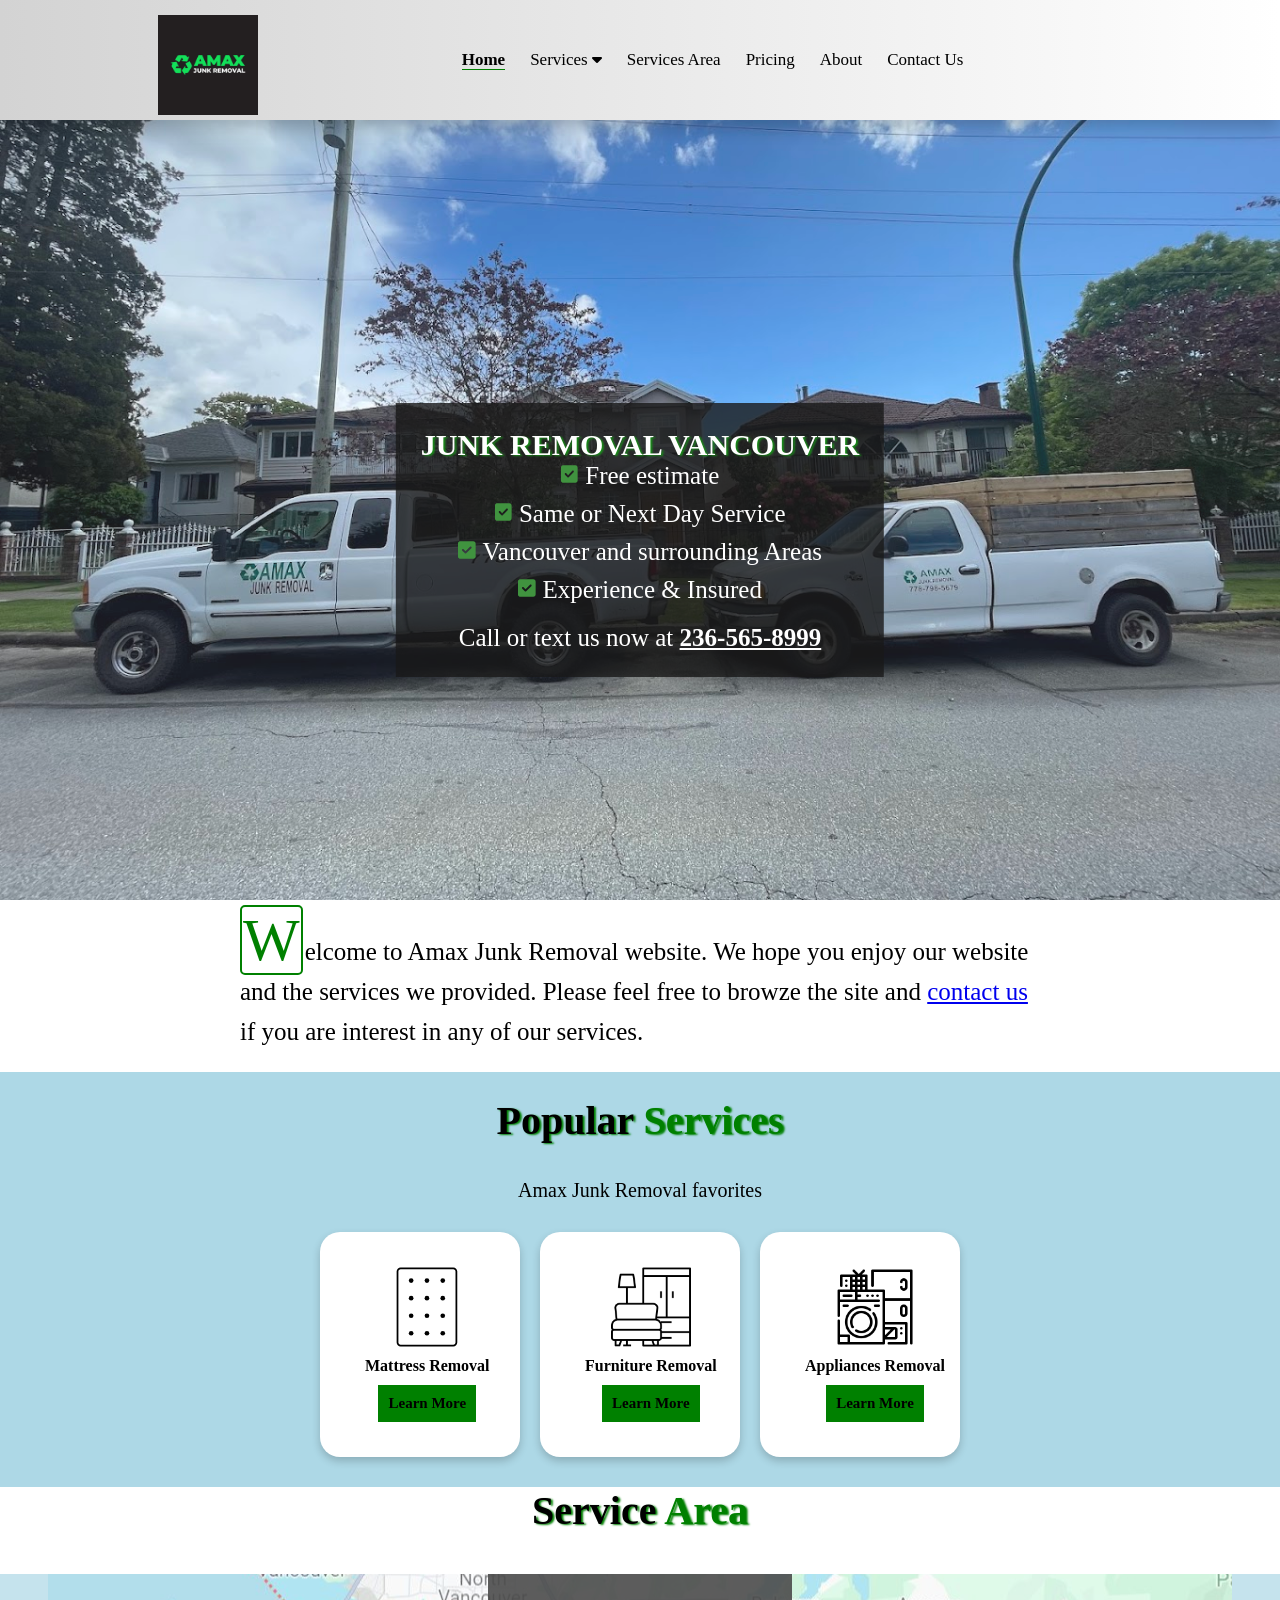
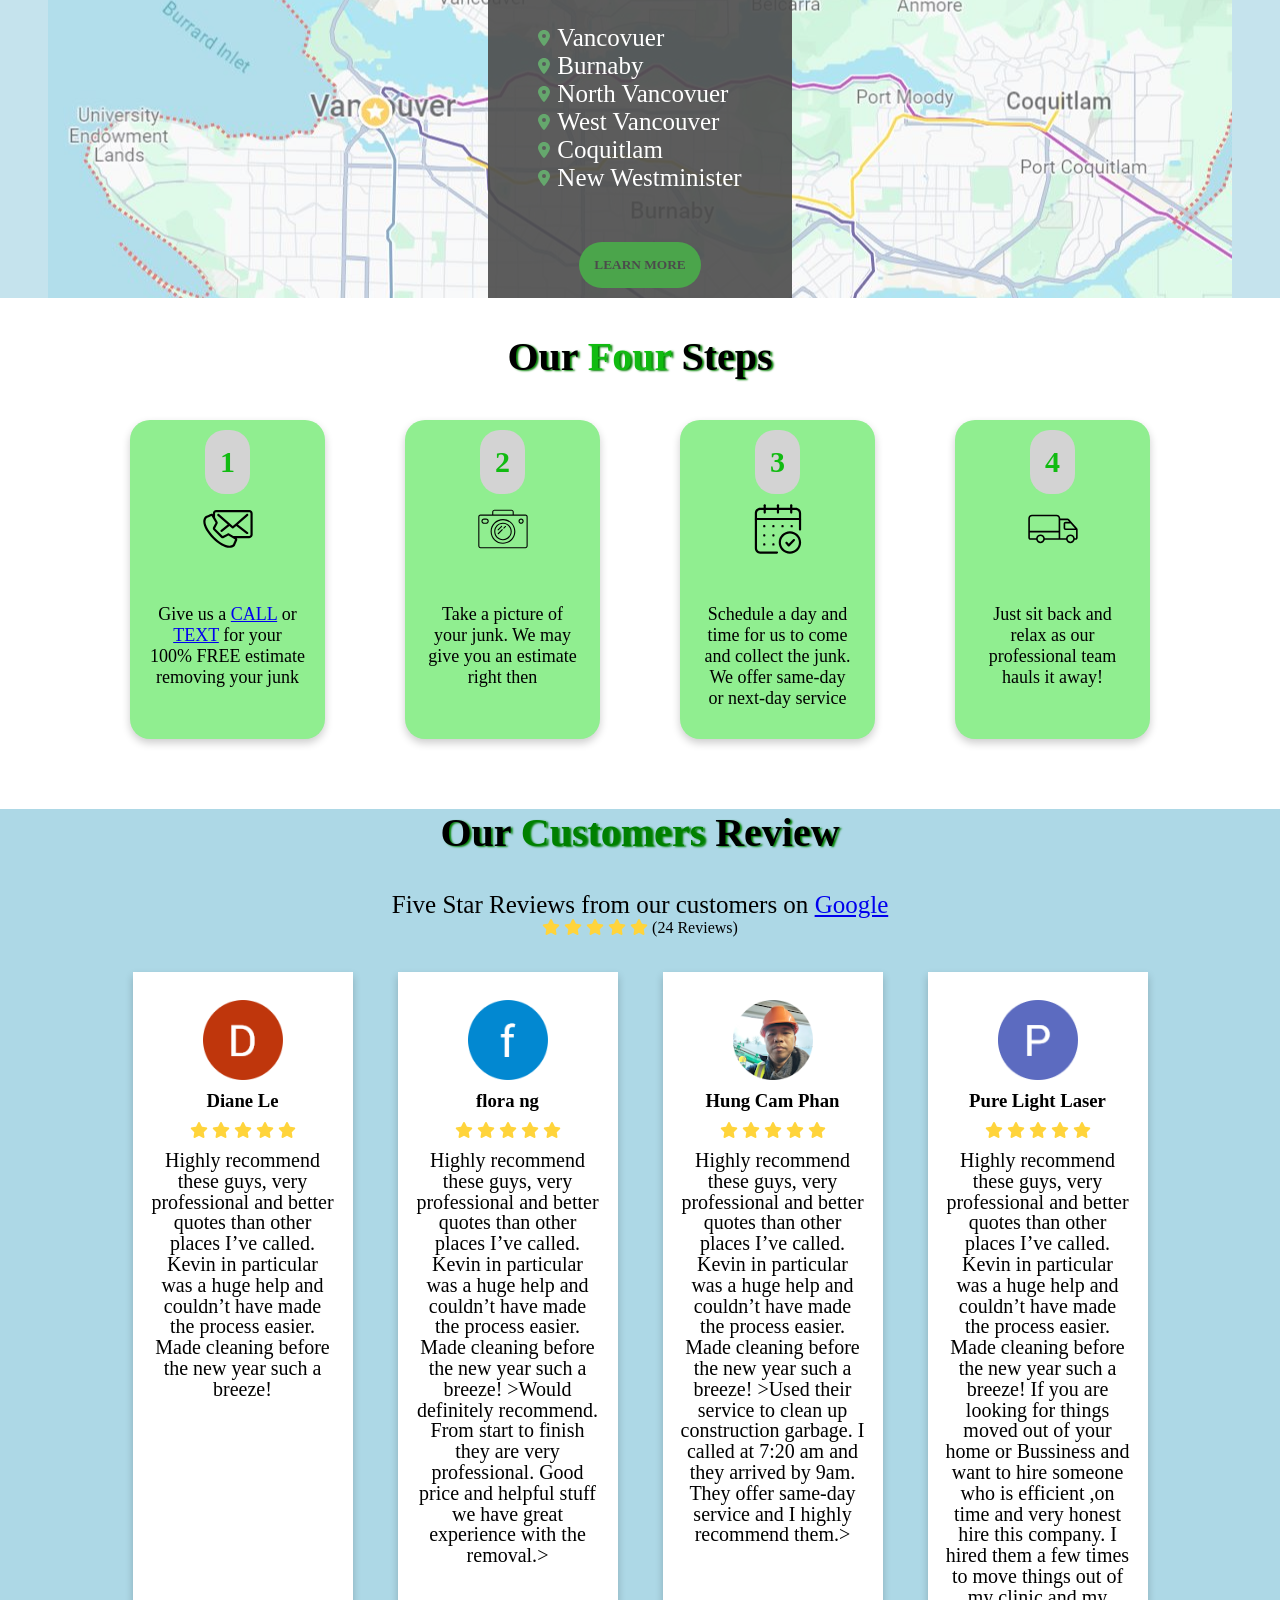
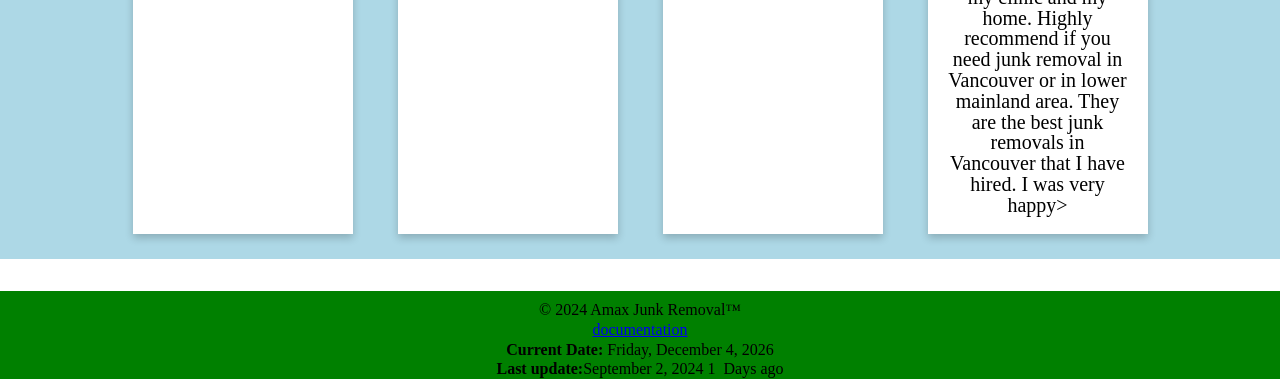
<file: index.html>
<!DOCTYPE html>
<html lang="en">
<head>
    <meta charset="UTF-8">
    <meta name="viewport" content="width=device-width, initial-scale=1", minimum-scale="1"/>
    <title>Amax Junk Removal</title>
    
    <link rel="stylesheet" href="https://fonts.googleapis.com/css2?family=Material+Symbols+Outlined:opsz,wght,FILL,GRAD@20..48,100..700,0..1,-50..200" />
    <link rel="stylesheet" href="https://cdnjs.cloudflare.com/ajax/libs/font-awesome/6.5.1/css/all.min.css" integrity="sha512-DTOQO9RWCH3ppGqcWaEA1BIZOC6xxalwEsw9c2QQeAIftl+Vegovlnee1c9QX4TctnWMn13TZye+giMm8e2LwA==" crossorigin="anonymous" referrerpolicy="no-referrer" />
    <link rel="stylesheet" type="text/css" href="css/styles.css">
   </head>
<body>
 
     <!---------------------Navigation----------------------------------------->
  
    <nav>
    
        <div class="Amax-logo">
            <a href="index.html"><img src="img/Amax Junk Removal Logo.jpg"></a>
        </div> 
        
        
        <ul class="nav-links" >
            <div class="close-btn"> 
                <i class="fa-solid fa-x"></i>
            </div>  
        
        <li><a class="active " href="#">Home</a></li>
        <li><a href="#">Services</a>
            <i class="fa-solid fa-caret-down"></i>
            <ul>
                <li><a href="#">Aparmtment/house cleanout</a></li>
                <li><a href="Appliance.html">Appliance Removal</a></li>
                <li><a href="#">Cardboard Recyling</a></li>
                <li><a href="#">Carpet Removal</a></li>
                <li><a href="#">Electronic Removal</a></li>
                <li><a href="#">Estate Cleanout</a></li>                 
                <li><a href="furniture.html">Furniture Removal</a></li>
                <li><a href="#">Garage Clean Out</a></li>
                <li><a href="#">Hoarding Cleanout</a></li>
                <li><a href="#">Hot Tub Removal</a></li>
                <li><a href="#">Light Demolition</a></li>
                <li><a href="mattress.html">Mattress Removal</a></li>
                <li><a href="#">Piano Removal</a></li>
                <li><a href="#">Shed Cleanouts</a></li>
                <li><a href="#">Storage Unit Clean Out</a></li>
                <li><a href="#">Trampoline Removal</a></li>
                <li><a class="cross-ref-link" href="cross-reference.html">documentation</a></li>
            </ul>
        </li>
        <li><a  href="servicearea.html">Services Area</a></li>
        <li><a href="pricing.html">Pricing</a></li> 
        <li><a  href="about.html">About</a></li>
        <li><a href="contact-us.html">Contact Us</a></li>
    </ul>  
           
       
        <div class="mobile-btn">
        <i class="fa-solid fa-bars"></i>
        </div> 
    
    
    
    </nav>

<main>

<section class="hero">
    <div class="hero-text">
        <div clas="hero-title">
            <h1>JUNK Removal Vancouver</h1>
        </div>
        <div class="list">
            <ul class="list">
                <li>Free estimate</li>
                <li>Same or Next Day Service</li>
                <li>Vancouver and surrounding Areas</li>
                <li>Experience & Insured</li>
            </ul>
        </div>
       
        <p>Call or text us now at <strong><a href="tel:+2365658999">236-565-8999</a></strong> </p>
    <div class="hero-btn-container">
   
    </div>
   
</section>

<section>
    <div class="amax-intro">
        <p> Welcome to Amax Junk Removal website. We hope you enjoy our website and the services we provided. Please feel free to browze the site and <a href="tel:+2365658999">contact us</a> if you are interest in any of our services. </p>
    </div>
</section>




<section class="PS-container"> 
            <div class="PS-title">
                <h2>Popular <span>Services</span></h2>
               <p>Amax Junk Removal favorites</p>
            </div>  
            <div class="PS-card-container">
              
                    <div class="PS-card">
                        <img src="img/mattress-15538.svg">
                         <h3>Mattress Removal</h3>
                         <a href="mattress.html">Learn More</a>
                    </div>  
               
               
                <div class="PS-card">
                    
                    <img src="img/furniture.png">
                                  
                     <h3>Furniture Removal</h3>
                     <a href="furniture.html">Learn More</a>
                </div>
                <div class="PS-card">       
                   <img src="img/electric-appliance.png">
                        <h3>Appliances Removal</h3>
                        <a href="Appliance.html">Learn More</a>
                </div>
                         
                
            </div>


           
    </section>


<!--------------------------Service Area ------------------------------------------->
<section>
    <div class="SA-title">
        <h2>Service <span>Area</span></h2>
    </div>
    <div class="SA-container">
        <div class="SA-list">
            
                <ul>
                    <li>Vancovuer</li>
                    <li>Burnaby</li>
                    <li>North Vancovuer</li>
                    <li>West Vancouver</li>
                    <li>Coquitlam</li>
                    <li>New Westminister</li>
                </ul>
            
       
            <div class="SA-btn-container">
                <div class="SA-btn">
                    <a href="servicearea.html"><button>LEARN MORE</button></a>
                </div>     
            </div>
        </div>
    </div>  
   
</section>



<!--------------------------Steps----------------------------------------->
<section>
    <section>
        <div class="steps-title">
            <h2>Our <span>Four</span> Steps </h2>
        </div>
        
        <div class="steps-container">
            <div class="steps-box">
                
                <h3>1</h3>
                <img src="img/contact-3018.svg">
  
              <p>Give us a <span class="call-btn"><a href="tel:+2365658999">CALL</a></span> or <span class="call-btn"><a href="tel:+2365658999">TEXT</a></span> for your 100% FREE estimate removing your junk</p>
             
             
          </div>
          <div class="steps-box">
            <h3>2</h3> 
               <img src="img/camera-1389.svg">
              
           
              <p>Take a picture of your junk. We may give you an estimate right then</p>
          </div>
              <div class="steps-box">
            <h3>3</h3> 
              <img src="img/calendar-and-check-mark-11031.svg">
             
              <p>Schedule a day and time for us to come and collect the junk. We offer same-day or next-day service</p>
          </div>
          <div class="steps-box">
                 <h3>4</h3>
              <img src="img/truck-1058.svg">
              <p>Just sit back and relax as our professional team hauls it away!</p>
          </div>
         
      </div>
        
    
    </section>
</section>


<!------------------------------------Reviews ------------------------------------------------------------------>

<section class="review">
    <div class="review-title">
        <h2>Our <span>Customers</span> Review</h2>
 
    </div>
    <div class="review-stars">
        <p>Five Star Reviews from our customers on <a href="https://www.google.com/search?q=amax+junk+removal&oq=amax&gs_lcrp=EgZjaHJvbWUqBggBEEUYOzIGCAAQRRg8MgYIARBFGDsyBggCEEUYOTIVCAMQLhgKGIMBGMcBGLEDGNEDGIAEMgYIBBBFGDwyBggFEEUYPDIGCAYQRRg8MgYIBxAFGEDSAQg0NTgxajBqNKgCALACAQ&sourceid=chrome&ie=UTF-8#lrd=0x2779110042f20e4b:0xc52732a4932cc02f,1,,,,">Google</a></p>
        <i class="fa-solid fa-star" style="color: #FFD43B;"></i>
        <i class="fa-solid fa-star" style="color: #FFD43B;"></i>
        <i class="fa-solid fa-star" style="color: #FFD43B;"></i>
        <i class="fa-solid fa-star" style="color: #FFD43B;"></i>
        <i class="fa-solid fa-star" style="color: #FFD43B;"></i>
        (24 Reviews)
    </div>

<div class="review-container">
    <div class="review-card">
        <img src="img/review1.png">
        <h3>Diane Le</h3>
        <div class="review-stars">
            <i class="fa-solid fa-star" style="color: #FFD43B;"></i>
            <i class="fa-solid fa-star" style="color: #FFD43B;"></i>
            <i class="fa-solid fa-star" style="color: #FFD43B;"></i>
            <i class="fa-solid fa-star" style="color: #FFD43B;"></i>
            <i class="fa-solid fa-star" style="color: #FFD43B;"></i>
        </div>
        <blockquote>Highly recommend these guys, very professional and better quotes than other places I’ve called. Kevin in particular was a huge help and couldn’t have made the process easier. Made cleaning before the new year such a breeze!</blockquote>
    </div>
    <div class="review-card">
        <img src="img/review2.png">
        <h3>flora ng</h3>
        <div class="review-stars">
            <i class="fa-solid fa-star" style="color: #FFD43B;"></i>
            <i class="fa-solid fa-star" style="color: #FFD43B;"></i>
            <i class="fa-solid fa-star" style="color: #FFD43B;"></i>
            <i class="fa-solid fa-star" style="color: #FFD43B;"></i>
            <i class="fa-solid fa-star" style="color: #FFD43B;"></i>
        </div>
        <blockquote>Highly recommend these guys, very professional and better quotes than other places I’ve called. Kevin in particular was a huge help and couldn’t have made the process easier. Made cleaning before the new year such a breeze!
        >Would definitely recommend. From start to finish they are very professional. Good price and helpful stuff we have great experience with the removal.</</blockquote>>
    </div>
    <div class="review-card">
        <img src="img/review3.png">
        <h3>Hung Cam Phan</h3>
        <div class="review-stars">
            <i class="fa-solid fa-star" style="color: #FFD43B;"></i>
            <i class="fa-solid fa-star" style="color: #FFD43B;"></i>
            <i class="fa-solid fa-star" style="color: #FFD43B;"></i>
            <i class="fa-solid fa-star" style="color: #FFD43B;"></i>
            <i class="fa-solid fa-star" style="color: #FFD43B;"></i>
        </div>
        <blockquote>Highly recommend these guys, very professional and better quotes than other places I’ve called. Kevin in particular was a huge help and couldn’t have made the process easier. Made cleaning before the new year such a breeze!
        >Used their service to clean up construction garbage. I called at 7:20 am and they arrived by 9am. They offer same-day service and I highly recommend them.</</blockquote>>
    </div>    
    <div class="review-card">
        <img src="img/review5.png">
        <h3>Pure Light Laser</h3>
        <div class="review-stars">
            <i class="fa-solid fa-star" style="color: #FFD43B;"></i>
            <i class="fa-solid fa-star" style="color: #FFD43B;"></i>
            <i class="fa-solid fa-star" style="color: #FFD43B;"></i>
            <i class="fa-solid fa-star" style="color: #FFD43B;"></i>
            <i class="fa-solid fa-star" style="color: #FFD43B;"></i>
        </div>
        <blockquote>Highly recommend these guys, very professional and better quotes than other places I’ve called. Kevin in particular was a huge help and couldn’t have made the process easier. Made cleaning before the new year such a breeze!
        If you are looking for things moved out of your home or Bussiness and want to hire someone who is efficient ,on time and very honest hire this company. I hired them a few times to move things out of my clinic and my home.  Highly recommend if you need junk removal in Vancouver or in lower mainland area.  They are the best junk removals in Vancouver that I have hired. I was very happy</</blockquote>>
    </div>

</div>


</section>


<!-------------------------------------------Footer----------------------->






<footer> 
    <p>&#169; 2024 Amax Junk Removal&#8482;</p>
    <p><a href="cross-reference.html">documentation</a></p>
    <p id="current-time"></p>
    <p> <span id="lastupdateago"></span> &nbsp;Days ago</p>
</footer>



    <script src="js/main.js"></script>
</body>
</html>
</file>
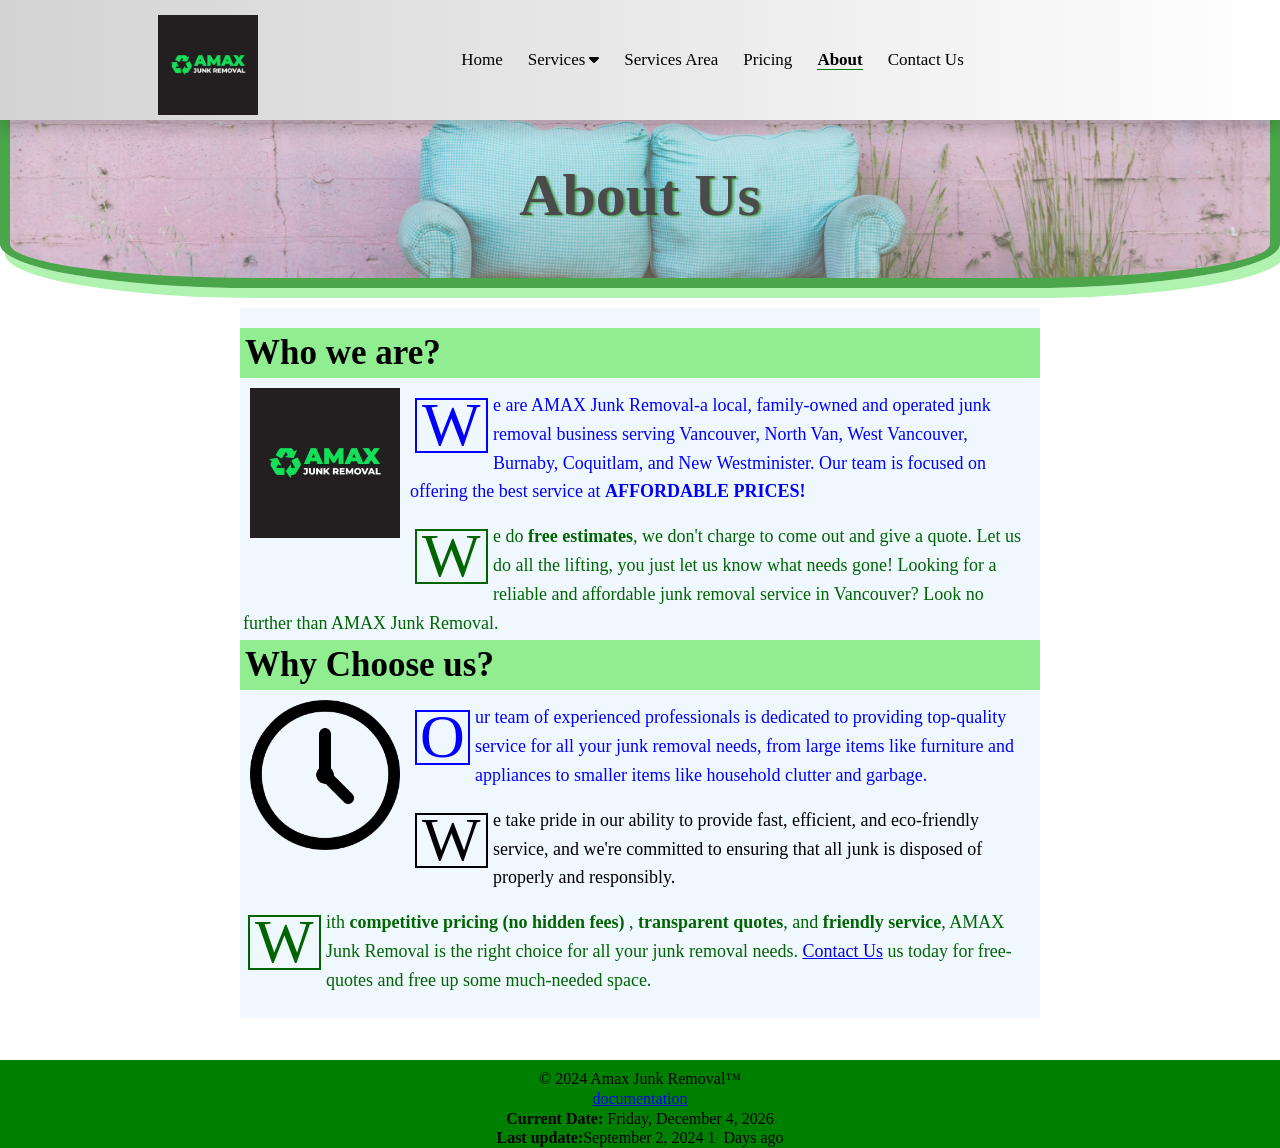
<file: about.html>
<!DOCTYPE html>
<html lang="en">
<head>
    <meta charset="UTF-8">
    <meta name="viewport" content="width=device-width, initial-scale=1.0">
    <title>About Us</title>
    
    <link rel="stylesheet" href="https://fonts.googleapis.com/css2?family=Material+Symbols+Outlined:opsz,wght,FILL,GRAD@20..48,100..700,0..1,-50..200" />
    <link rel="stylesheet" href="https://cdnjs.cloudflare.com/ajax/libs/font-awesome/6.5.1/css/all.min.css" integrity="sha512-DTOQO9RWCH3ppGqcWaEA1BIZOC6xxalwEsw9c2QQeAIftl+Vegovlnee1c9QX4TctnWMn13TZye+giMm8e2LwA==" crossorigin="anonymous" referrerpolicy="no-referrer" />
    <link rel="stylesheet" type="text/css" href="css/styles.css">
</head>
<body>
g cl
     <!---------------------Navigation----------------------------------------->
 
     <nav>
    
        <div class="Amax-logo">
            <a href="index.html"><img src="img/Amax Junk Removal Logo.jpg"></a>
        </div> 
        
        
        <ul class="nav-links" >
            <div class="close-btn"> 
                <i class="fa-solid fa-x"></i>
            </div>  
        
        <li><a href="index.html">Home</a></li>
        <li><a href="#">Services</a>
            <i class="fa-solid fa-caret-down"></i>
            <ul>
                <li><a href="">Aparmtment/house cleanout</a></li>
                <li><a href="Appliance.html">Appliance Removal</a></li>
                <li><a href="">Cardboard Recyling</a></li>
                <li><a href="">Carpet Removal</a></li>
                <li><a href="">Electronic Removal</a></li>
                <li><a href="">Estate Cleanout</a></li>                 
                <li><a href="furniture.html">Furniture Removal</a></li>
                <li><a href="">Garage Clean Out</a></li>
                <li><a href="">Hoarding Cleanout</a></li>
                <li><a href="">Hot Tub Removal</a></li>
                <li><a href="">Light Demolition</a></li>
                <li><a href="mattress.html">Mattress Removal</a></li>
                <li><a href="">Piano Removal</a></li>
                <li><a href="">Shed Cleanouts</a></li>
                <li><a href="">Storage Unit Clean Out</a></li>
                <li><a href="">Trampoline Removal</a></li>
            </ul>
        </li>
        <li><a  href="servicearea.html">Services Area</a></li>
        <li><a href="pricing.html">Pricing</a></li>
        <li><a  class="active " href="about.html">About</a></li>
        <li><a href="contact-us.html">Contact Us</a></li>
    </ul>  
           
       
        <div class="mobile-btn">
        <i class="fa-solid fa-bars"d></i>
        </div> 
    
    
    
    </nav>

<main>
    <section class="about-us">
        <div class="about-us-text">
            <h1>About Us</h1>
        </div>
    </section>
    <section>
        <section class="about-us-container">
                    <div class="about-main-content"> 
                        <h1>Who we are? </h1>
                        <img class="logo" src="img/Amax Junk Removal Logo.jpg" width="150px" height="150px" alt="amax-logo">
                       <p> We are AMAX Junk Removal-a local, family-owned and operated junk removal business serving Vancouver, North Van, West Vancouver, Burnaby, Coquitlam, and New Westminister.  Our team is focused on offering the best service at <strong>AFFORDABLE PRICES!</strong></p>
                     <p>We do <STRONG>free estimates</STRONG>, we don't charge to come out and give a quote. Let us do all the lifting, you just let us know what needs gone! Looking for a reliable and affordable junk removal service in Vancouver? Look no further than AMAX Junk Removal.</p>
                    </div>
                    <div class="about-main-content">
                        <h1>Why Choose us?</h1>
                        <img class="icon" src="img/clock.png" height="150px" alt="amax-logo">
                        <p>Our team of experienced professionals is dedicated to providing top-quality service for all your junk removal needs, from large items like furniture and appliances to smaller items like household clutter and garbage. </p>
                        <p> We take pride in our ability to provide fast, efficient, and eco-friendly service, and we're committed to ensuring that all junk is disposed of properly and responsibly.</p>
                        <p>With <strong>competitive pricing (no hidden fees) </strong>, <strong>transparent quotes</strong>, and <strong>friendly service</strong>, AMAX Junk Removal is the right choice for all your junk removal needs. 
                            <a a href="contact-us.html">Contact Us</a> us today for free-quotes and free up some much-needed space.  </p>
                        
                       
                        </div>
               
        </section>
    </section>
</main>


<footer> 
    <p>&#169; 2024 Amax Junk Removal&#8482;</p>
    <p><a href="cross-reference.html">documentation</a></p>
    <p id="current-time"></p>
    <p> <span id="lastupdateago"></span> &nbsp;Days ago</p>
</footer>






    <script src="js/main.js"></script>
</body>
</html>
</file>
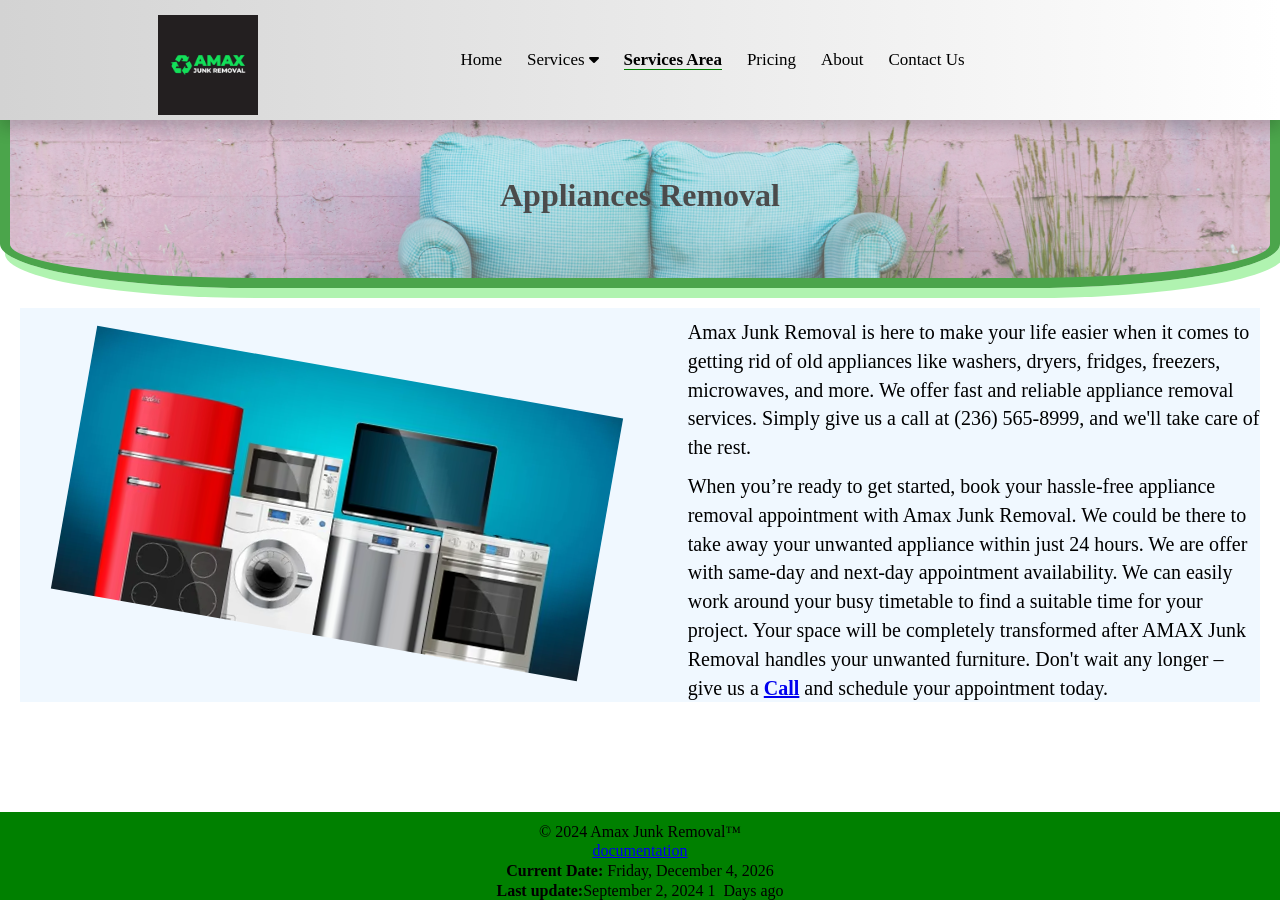
<file: Appliance.html>
<!DOCTYPE html>
<html lang="en">
<head>
    <meta charset="UTF-8">
    <meta name="viewport" content="width=device-width, initial-scale=1", minimum-scale="1"/>
    <title>Appliances Removal</title>
    
    <link rel="stylesheet" href="https://fonts.googleapis.com/css2?family=Material+Symbols+Outlined:opsz,wght,FILL,GRAD@20..48,100..700,0..1,-50..200" />
    <link rel="stylesheet" href="https://cdnjs.cloudflare.com/ajax/libs/font-awesome/6.5.1/css/all.min.css" integrity="sha512-DTOQO9RWCH3ppGqcWaEA1BIZOC6xxalwEsw9c2QQeAIftl+Vegovlnee1c9QX4TctnWMn13TZye+giMm8e2LwA==" crossorigin="anonymous" referrerpolicy="no-referrer" />
    <link rel="stylesheet" type="text/css" href="css/styles.css">>
</head>
<body>
 
     <!---------------------Navigation----------------------------------------->
   
     <nav>
    
        <div class="Amax-logo">
            <a href="index.html"><img src="img/Amax Junk Removal Logo.jpg"></a>
        </div> 
        
        
        <ul class="nav-links" >
            <div class="close-btn"> 
                <i class="fa-solid fa-x"></i>
            </div>  
        
        <li><a  href="index.html">Home</a></li>
        <li><a href="#">Services</a>
            <i class="fa-solid fa-caret-down"></i>
            <ul>
                <li><a href="">Aparmtment/house cleanout</a></li>
                <li><a href="Appliance.html">Appliance Removal</a></li>
                <li><a href="">Cardboard Recyling</a></li>
                <li><a href="">Carpet Removal</a></li>
                <li><a href="">Electronic Removal</a></li>
                <li><a href="">Estate Cleanout</a></li>                 
                <li><a href="furniture.html">Furniture Removal</a></li>
                <li><a href="">Garage Clean Out</a></li>
                <li><a href="">Hoarding Cleanout</a></li>
                <li><a href="">Hot Tub Removal</a></li>
                <li><a href="">Light Demolition</a></li>
                <li><a href="mattress.html">Mattress Removal</a></li>
                <li><a href="">Piano Removal</a></li>
                <li><a href="">Shed Cleanouts</a></li>
                <li><a href="">Storage Unit Clean Out</a></li>
                <li><a href="">Trampoline Removal</a></li>
            </ul>
        </li>
        <li><a  class="active " href="servicearea.html">Services Area</a></li>
        <li><a href="pricing.html">Pricing</a></li>
        <li><a  href="about.html">About</a></li>
        <li><a href="contact-us.html">Contact Us</a></li>
    </ul>  
           
       
        <div class="mobile-btn">
        <i class="fa-solid fa-bars"d></i>
        </div> 
    
    
    
    </nav>

<main>
    <header class="service-header">
        <div class="service-text">
            <h1>Appliances Removal</h1>
        </div>
    </header>    

    <section class="service-container">
        <div class="service-container-image">
            <img src="img/application-service.webp">
        </div>
        <div class="service-container-content">
            <p> Amax Junk Removal is here to make your life easier when it comes to getting rid of old appliances like washers, dryers, fridges, freezers, microwaves, and more. We offer fast and reliable appliance removal services. Simply give us a call at (236) 565-8999, and we'll take care of the rest. </p>
            <p>  When you’re ready to get started,  book your hassle-free appliance removal appointment with Amax Junk Removal. We could be there to take away your unwanted appliance within just 24 hours. 
                We are offer with same-day and next-day appointment availability. We can easily work around your busy timetable to find a suitable time for your project. 
                Your space will be completely transformed after AMAX Junk Removal handles your unwanted furniture. 
                Don't wait any longer – give us a <strong><a href="tel:+2365658999">Call</a></strong>  and schedule your appointment today.    </p>
        </div>
        
    </section>
    
  
    
</main>



<footer> 
    <p>&#169; 2024 Amax Junk Removal&#8482;</p>
    <p><a href="cross-reference.html">documentation</a></p>
    <p id="current-time"></p>
    <p> <span id="lastupdateago"></span> &nbsp;Days ago</p>
</footer>





<script src="js/main.js"></script>
</body>
</html>
</file>
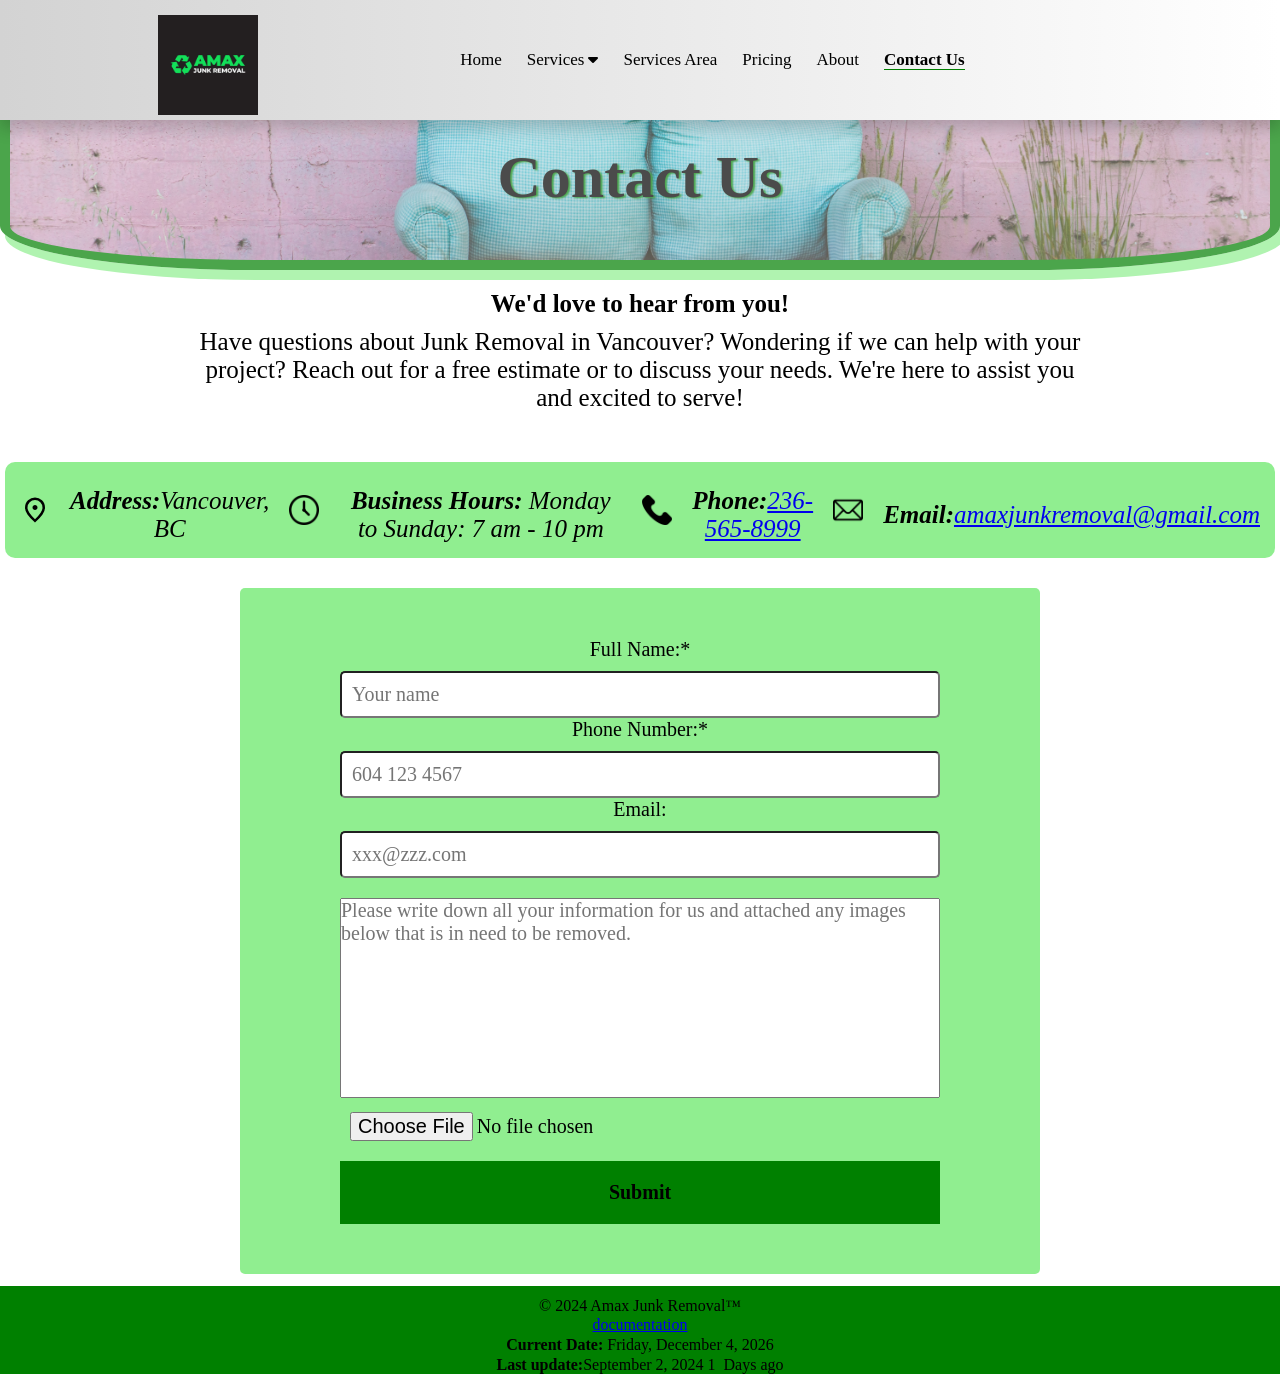
<file: contact-us.html>
<!DOCTYPE html>
<html lang="en">
<head>
    <meta charset="UTF-8">
    <meta name="viewport" content="width=device-width, initial-scale=1.0">
    <title>Amax Junk Removal</title>
    
    <link rel="stylesheet" href="https://fonts.googleapis.com/css2?family=Material+Symbols+Outlined:opsz,wght,FILL,GRAD@20..48,100..700,0..1,-50..200" />
    <link rel="stylesheet" href="https://cdnjs.cloudflare.com/ajax/libs/font-awesome/6.5.1/css/all.min.css" integrity="sha512-DTOQO9RWCH3ppGqcWaEA1BIZOC6xxalwEsw9c2QQeAIftl+Vegovlnee1c9QX4TctnWMn13TZye+giMm8e2LwA==" crossorigin="anonymous" referrerpolicy="no-referrer" />
    <link rel="stylesheet" type="text/css" href="css/styles.css">
</head>
<body>
 
     <!---------------------Navigation----------------------------------------->
 
    <nav>
    
        <div class="Amax-logo">
            <a href="index.html"><img src="img/Amax Junk Removal Logo.jpg"></a>
        </div> 
        
        
        <ul class="nav-links" >
            <div class="close-btn"> 
                <i class="fa-solid fa-x"></i>
            </div>  
        
        <li><a href="index.html">Home</a></li>
        <li><a href="#">Services</a>
            <i class="fa-solid fa-caret-down"></i>
            <ul>
                <li><a href="">Aparmtment/house cleanout</a></li>
                <li><a href="Appliance.html">Appliance Removal</a></li>
                <li><a href="">Cardboard Recyling</a></li>
                <li><a href="">Carpet Removal</a></li>
                <li><a href="">Electronic Removal</a></li>
                <li><a href="">Estate Cleanout</a></li>                 
                <li><a href="furniture.html">Furniture Removal</a></li>
                <li><a href="">Garage Clean Out</a></li>
                <li><a href="">Hoarding Cleanout</a></li>
                <li><a href="">Hot Tub Removal</a></li>
                <li><a href="">Light Demolition</a></li>
                <li><a href="mattress.html">Mattress Removal</a></li>
                <li><a href="">Piano Removal</a></li>
                <li><a href="">Shed Cleanouts</a></li>
                <li><a href="">Storage Unit Clean Out</a></li>
                <li><a href="">Trampoline Removal</a></li>
            </ul>
        </li>
        <li><a  href="servicearea.html">Services Area</a></li>
        <li><a href="pricing.html">Pricing</a></li>
        <li><a  href="about.html">About</a></li>
        <li><a class="active " href="contact-us.html">Contact Us</a></li>
    </ul>  
           
       
        <div class="mobile-btn">
        <i class="fa-solid fa-bars"d></i>
        </div> 
    
    
    
    </nav>

<main>
    <section class="contact-us">
        <div class="contact-us-text">
            <h1>Contact Us</h1>
        </div>
    </section>    


<section>
  <!---------------------------------Contact US info -------------------------------------------------------------------------->  
        <div class="contact-form-title">
            
            <h4>We'd love to hear from you!</h4>
            <p>Have questions about Junk Removal in Vancouver? Wondering if we can help with your project? Reach out for a free estimate or to discuss your needs. We're here to assist you and excited to serve! </p>
        </div>
        
            <div class="contact-form-info-container">
                <address class="contact-form-info-card">
                    <img src="img/location pin.svg">
                    <p><strong>Address:</strong>Vancouver, BC</p>
                    <img src="img/clock.png">
                    <p><strong>Business Hours:</strong> Monday to Sunday: 7 am - 10 pm</p>
                    <img src="img/phone-call.png">
                    <p><strong>Phone:</strong><a href="tel:+2365658999">236-565-8999</a></p>
                    <img src="img/mail.png">                 
                    <p><strong>Email:</strong><a href="amaxjunkremoval@gmail.com">amaxjunkremoval@gmail.com</a></p>
                </address>
            
            </div>
  


</section>

<!--------------------------------------------------Contact us form---------------------------------------------------------------------------->
<section>
        <form id="form" onsubmit="return validateForm()">
        <div class="contact-us-container">
            <label for="fullname">Full Name:*</label>
            <input placeholder="Your name" name="fullname" id="fullname" type="text" autocomplete="off">
            <span id="nameError" class="error">Your name is needed</span>
        </div>
  
        <div class="contact-us-container">
            <label for="phone">Phone Number:*</label>
            <input placeholder="604 123 4567" name="phone" id="phone" type="tel" autocomplete="off">
            <span id="phoneError" class="error">Your phone number is needed</span>
        </div>
        <div class="contact-us-container">
            <label for="email">Email:   </label>
            <input placeholder="xxx@zzz.com" name="email" id="email" type="email" autocomplete="off">
            <span id="emailError" class="error">You email is needed</span>
        </div>
       
        <div class="contact-us-container">
            <textarea placeholder="Please write down all your information for us and attached any images below that is in need to be removed." id="message"></textarea>
            <span id="messageError" class="error">Please write more than 100 characters </span>
        </div>

       <div class="contact-us-container">
            <input id="image-upload" type="file" />
       </div>
   
   
        
        <input type="submit" name="submit" value="Submit" id="submit">

        

        
        
      
  
    </form>

    

</section>




</main>


<footer> 
    <p>&#169; 2024 Amax Junk Removal&#8482;</p>
    <p><a href="cross-reference.html">documentation</a></p>
    <p id="current-time"></p>
    <p> <span id="lastupdateago"></span> &nbsp;Days ago</p>
</footer>




    <script src="js/main.js"></script>
</body>
</html>
</file>
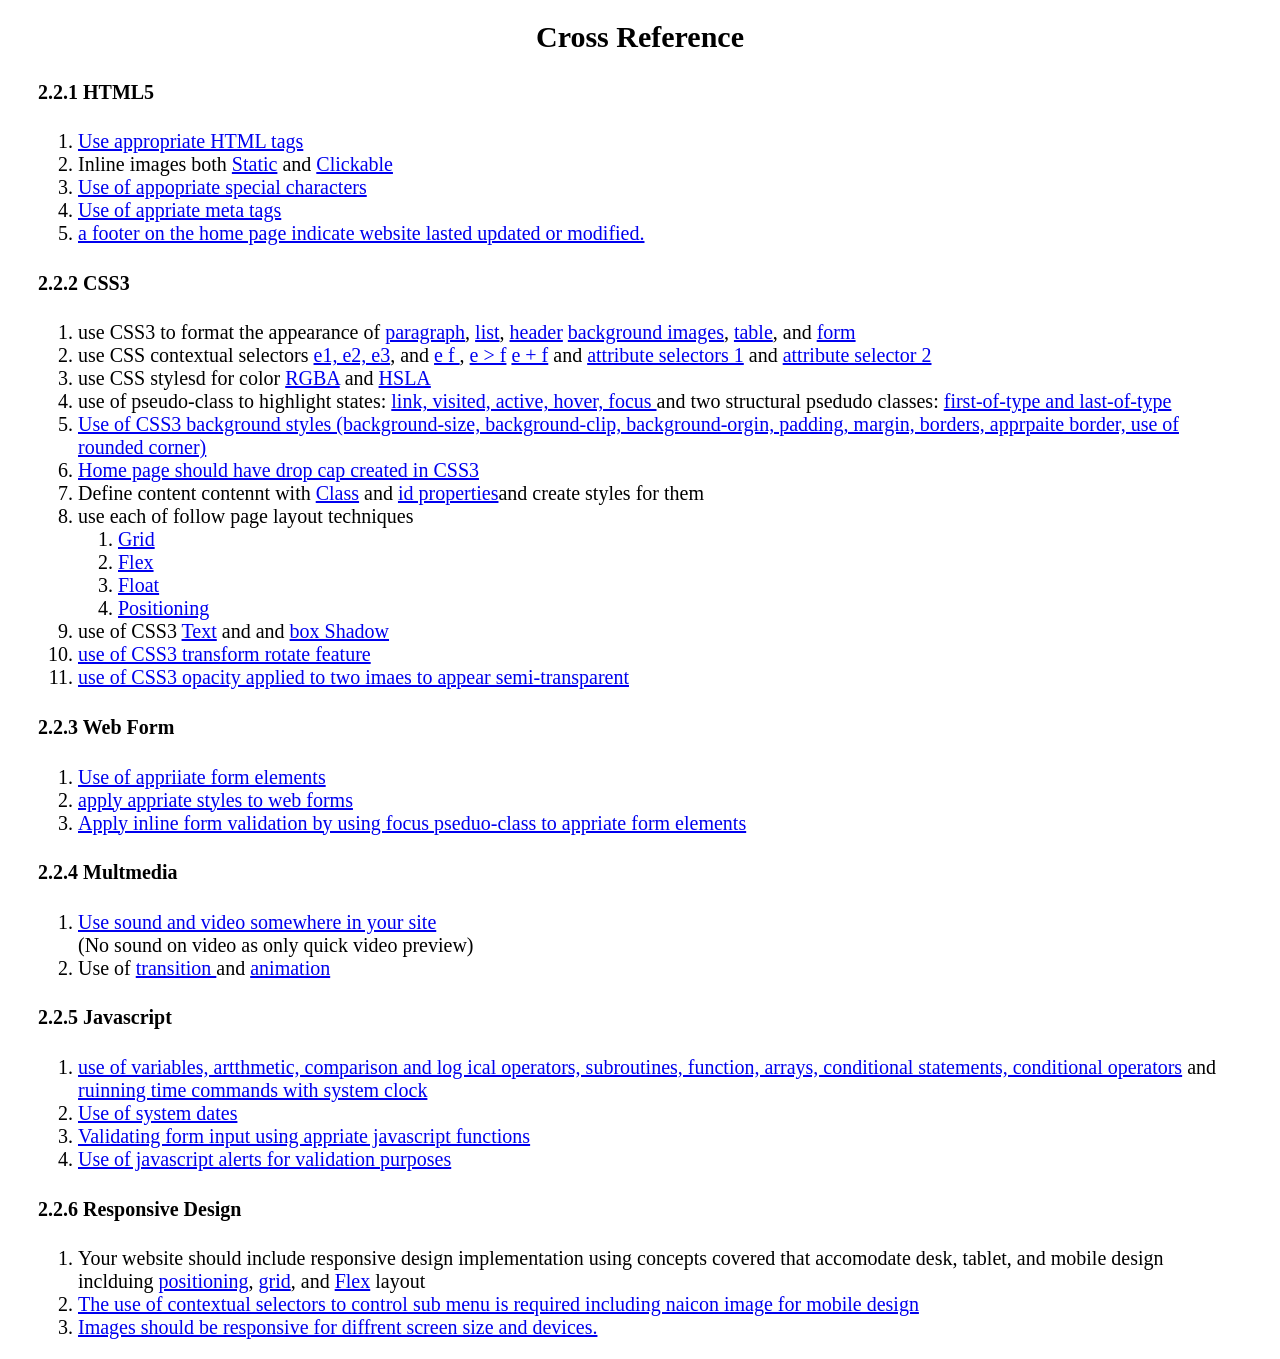
<file: cross-reference.html>
<!DOCTYPE html>
<html lang="en">
<head>
    <meta charset="UTF-8">
    <meta name="viewport" content="width=device-width, initial-scale=1.0">
    <title>Cross Reference</title>
    <link rel="stylesheet" type="text/css" href="css/cross-reference.css">
</head>
<body>
    <section class="cross-ref-page">
        <p class="cross-reference-title">
            Cross Reference 
        </p>
        <p>
           <h4> 2.2.1 HTML5</h4>
        </p>
            <div>
                <ol>
                    <li>
                        <a href="https://github.com/Matthew-h1/Comp-2681-project/blob/main/index.html#L16-L85">Use appropriate HTML tags</a>
                    </li>
                    <li>
                       Inline images both <a href="https://github.com/Matthew-h1/Comp-2681-project/blob/main/servicearea.html#L76-L100 target=">Static</a> and <a href="https://github.com/Matthew-h1/Comp-2681-project/blob/a0df23ea2aac90d791d50cef546344fa88bde194/index.html#L19">Clickable</a> 
                    </li>
                    <li>
                        <a href="https://github.com/Matthew-h1/Comp-2681-project/blob/main/index.html#L290-L293">Use of appopriate special characters</a>
                    </li>
                    <li>
                        <a href="https://github.com/Matthew-h1/Comp-2681-project/blob/c49391108fe0514beebf29dd51ee4e5a02e64851/index.html#L4-L5" >Use of appriate meta tags</a>
                    </li>
                    <li>
                        <a href="https://github.com/Matthew-h1/Comp-2681-project/blob/main/index.html#L288-L294">a footer on the home page indicate website lasted updated or modified. </a>
                    </li>
                </ol>
            </div>
        <p>
            <h4>2.2.2 CSS3</h4>
        </p>
            <div>
            <ol>
                <li>
                    use CSS3 to format the appearance of <a href="https://github.com/Matthew-h1/Comp-2681-project/blob/main/css/styles.css#L507-L524">paragraph</a>, <a href="https://github.com/Matthew-h1/Comp-2681-project/blob/main/css/styles.css#L120-L151">list</a>, <a href="https://github.com/Matthew-h1/Comp-2681-project/blob/main/css/styles.css#L1825-L1853">header</a>
                    <a href="https://github.com/Matthew-h1/Comp-2681-project/blob/main/css/styles.css#L361">background images</a>, 
                    <a href="https://github.com/Matthew-h1/Comp-2681-project/blob/main/css/styles.css#L1602-L1651" >table</a>, and <a href="https://github.com/Matthew-h1/Comp-2681-project/blob/main/css/styles.css#L1187-L1282">form</a>
                    
            
                </li>
                <li>
                    use CSS contextual selectors <a href="https://github.com/Matthew-h1/Comp-2681-project/blob/main/css/styles.css#L89-L141"> e1, e2, e3</a>, and <a href="https://github.com/Matthew-h1/Comp-2681-project/blob/a0df23ea2aac90d791d50cef546344fa88bde194/css/styles.css#L89" >e f </a>, <a href="https://github.com/Matthew-h1/Comp-2681-project/blob/a0df23ea2aac90d791d50cef546344fa88bde194/css/styles.css#L154">e > f</a>
             <a href="https://github.com/Matthew-h1/Comp-2681-project/blob/a0df23ea2aac90d791d50cef546344fa88bde194/css/styles.css#L1524">e + f</a> 

             and <a href="https://github.com/Matthew-h1/Comp-2681-project/blob/main/css/styles.css#L1231-L1249">attribute selectors 1</a> and <a href="https://github.com/Matthew-h1/Comp-2681-project/blob/main/css/styles.css#L1473-L1474">attribute selector 2</a>
             <li>
                use CSS stylesd for color  <a href="https://github.com/Matthew-h1/Comp-2681-project/blob/main/css/styles.css#L67">RGBA</a>
                and <a href="https://github.com/Matthew-h1/Comp-2681-project/blob/main/css/styles.css#L21">HSLA</a>
            </li>   
            <li>
                use of pseudo-class to highlight states: <a href="https://github.com/Matthew-h1/Comp-2681-project/blob/main/css/styles.css#L152-L169"> link, visited, active, hover, focus </a>
                and two structural psedudo classes: <a href="https://github.com/Matthew-h1/Comp-2681-project/blob/main/css/styles.css#L1770-L1776"> first-of-type and last-of-type</a>
            </li>
            <li>
                <a href="https://github.com/Matthew-h1/Comp-2681-project/blob/main/css/styles.css#L1091-L1111">Use of CSS3 background styles
                    (background-size, background-clip, background-orgin, padding, margin, borders, apprpaite border, use of rounded corner)
                </a> 
            </li>
            <li>
                <a href="https://github.com/Matthew-h1/Comp-2681-project/blob/main/css/styles.css#L507-L525">Home page should have drop cap created in CSS3 </a>
            </li>
            <li>
                Define content contennt with <a href="https://github.com/Matthew-h1/Comp-2681-project/blob/5807685b4996ebe4cdbd73969015a0a687fe77a0/css/styles.css#L681-L718">Class</a> 
                and <a href="https://github.com/Matthew-h1/Comp-2681-project/blob/43c7867d2ef93e35a0a1566bb781825e7e62b13a/css/comingsoon.css#L132-L141">id properties</a>and create styles for them 
            </li>
            <li> 
                use each of follow page layout techniques 
                    <ol>
                        <li>
                           <a href="https://github.com/Matthew-h1/Comp-2681-project/blob/main/css/styles.css#L1412-L1423">Grid</a>
                        </li>
                        <li>
                            <a href="https://github.com/Matthew-h1/Comp-2681-project/blob/main/css/styles.css#L577-L607">Flex</a>
                        </li>
                        <li>
                            <a href="https://github.com/Matthew-h1/Comp-2681-project/blob/main/css/styles.css#L1778-L1784">Float</a>
                        </li>
                        <li>
                           <a href="https://github.com/Matthew-h1/Comp-2681-project/blob/main/css/comingsoon.css#L27-L35">Positioning</a>
                        </li>
                    </ol>
            </li>
            <li>
                use of CSS3 <a href="https://github.com/Matthew-h1/Comp-2681-project/blob/main/css/styles.css#L407">Text</a> and 
                and <a href="https://github.com/Matthew-h1/Comp-2681-project/blob/main/css/styles.css#L606">box Shadow</a>
            </li>
            <li>
                <a href="https://github.com/Matthew-h1/Comp-2681-project/blob/main/css/styles.css#L1869">use of CSS3 transform rotate feature</a>
            </li>
            <li>
                <a href="https://github.com/Matthew-h1/Comp-2681-project/blob/main/css/styles.css#L1439-L1455">use of CSS3 opacity applied to two imaes to appear semi-transparent</a> 
            </li>
        </ol>  
        </div>
  <p>
    <h4>2.2.3 Web Form</h4> 
  </div>
  <p>
    <ol>
        <li>
            <a href="https://github.com/Matthew-h1/Comp-2681-project/blob/main/contact-us.html#L100-L134">Use of appriiate form elements </a>
        </li>
        <li>
           <a href="https://github.com/Matthew-h1/Comp-2681-project/blob/main/css/styles.css#L1187-L1286">apply appriate styles to web forms</a> 
        </li>
        <li>
            <a href="https://github.com/Matthew-h1/Comp-2681-project/blob/main/css/styles.css#L1253-L1264">Apply inline form validation by using focus pseduo-class to appriate form elements </a>
        </li>
    </ol>
  </di>
  <p>
    <h4>2.2.4 Multmedia</h4>
  </p>
  <div>
    <ol>
        <li>
            <a href="https://github.com/Matthew-h1/Comp-2681-project/blob/main/comingsoon.html#L45-L47">Use sound and video somewhere in your site </a>
           
        </li>
        <span>(No sound on video as only quick video preview)</span>
        <li> 
            Use of <a href="https://github.com/Matthew-h1/Comp-2681-project/blob/main/css/styles.css#L831-L834">transition </a> and 
            <a href ="https://github.com/Matthew-h1/Comp-2681-project/blob/main/css/styles.css#L874-L888">animation</a>
        </li>
    </ol>
  </div>
  <p>
    <h4>2.2.5 Javascript</h4>
  </p>
  <div>
    <ol>
        <li>
            <a href="https://github.com/Matthew-h1/Comp-2681-project/blob/main/js/main.js#L3-L140">use of variables, artthmetic, comparison and log    ical operators, subroutines, function, arrays, 
                conditional statements, conditional operators</a> and <a href="https://github.com/Matthew-h1/Comp-2681-project/blob/main/js/countdown.js#L21">ruinning time commands with system clock</a>
        </li>
        <li>
            <a href="https://github.com/Matthew-h1/Comp-2681-project/blob/main/js/countdown.js#L2-L22">Use of system dates</a>
        </li>
        <li>
            <a href="https://github.com/Matthew-h1/Comp-2681-project/blob/main/js/main.js#L20-L88">Validating form input using appriate javascript functions</a>
        </li>
        <li>
           <a href="https://github.com/Matthew-h1/Comp-2681-project/blob/main/js/main.js#L75-L83">Use of javascript alerts for validation purposes </a> 
        </li>
    </ol>
  </div>
  <p>
   <h4> 2.2.6 Responsive Design</h4>
  </p>
  <div>
    <ol>
        <li>
            Your website should include responsive design implementation using concepts covered that accomodate desk, tablet, and mobile design inclduing <a href="https://github.com/Matthew-h1/Comp-2681-project/blob/main/css/comingsoon.css#L27-L34">positioning</a>, 
            <a href="https://github.com/Matthew-h1/Comp-2681-project/blob/main/css/styles.css#L1478-L1526">grid</a>, 
            and <a href="https://github.com/Matthew-h1/Comp-2681-project/blob/main/css/styles.css#L1050-L1084">Flex</a> layout
        </li>
        <li>
            <a href="https://github.com/Matthew-h1/Comp-2681-project/blob/main/css/styles.css#L189-L339">The use of contextual selectors to control sub menu is required including naicon image for mobile design   </a>
        </li>
        <li>
            <a href="https://github.com/Matthew-h1/Comp-2681-project/blob/main/css/styles.css#L1477-L1535">Images should be responsive for diffrent screen size and devices.</a> 
        </li>
    </ol>
  </div>
</section>

</body>
</html>
</file>
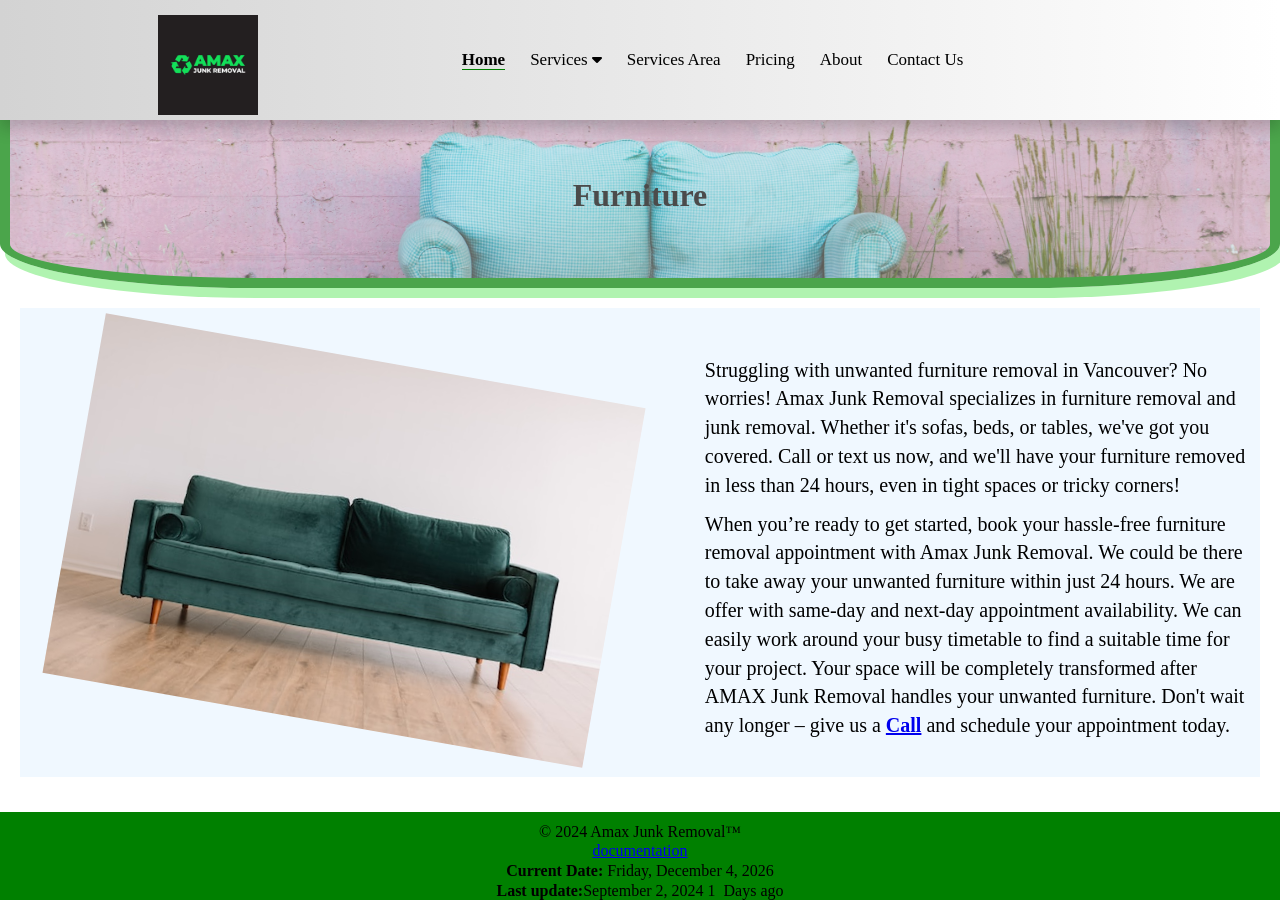
<file: furniture.html>
<!DOCTYPE html>
<html lang="en">
<head>
    <meta charset="UTF-8">
    <meta name="viewport" content="width=device-width, initial-scale=1", minimum-scale="1"/>
    <title>Furniture Removal</title>
    
    <link rel="stylesheet" href="https://fonts.googleapis.com/css2?family=Material+Symbols+Outlined:opsz,wght,FILL,GRAD@20..48,100..700,0..1,-50..200" />
    <link rel="stylesheet" href="https://cdnjs.cloudflare.com/ajax/libs/font-awesome/6.5.1/css/all.min.css" integrity="sha512-DTOQO9RWCH3ppGqcWaEA1BIZOC6xxalwEsw9c2QQeAIftl+Vegovlnee1c9QX4TctnWMn13TZye+giMm8e2LwA==" crossorigin="anonymous" referrerpolicy="no-referrer" />
    <link rel="stylesheet" type="text/css" href="css/styles.css">>
</head>
<body>
 
     <!---------------------Navigation----------------------------------------->
   
    <nav>
    
        <div class="Amax-logo">
            <a href="index.html"><img src="img/Amax Junk Removal Logo.jpg"></a>
        </div> 
        
        
        <ul class="nav-links" >
            <div class="close-btn"> 
                <i class="fa-solid fa-x"></i>
            </div>  
        
        <li><a class="active " href="index.html">Home</a></li>
        <li><a href="#">Services</a>
            <i class="fa-solid fa-caret-down"></i>
            <ul>
                <li><a href="">Aparmtment/house cleanout</a></li>
                <li><a href="Appliance.html">Appliance Removal</a></li>
                <li><a href="">Cardboard Recyling</a></li>
                <li><a href="">Carpet Removal</a></li>
                <li><a href="">Electronic Removal</a></li>
                <li><a href="">Estate Cleanout</a></li>                 
                <li><a href="furniture.html">Furniture Removal</a></li>
                <li><a href="">Garage Clean Out</a></li>
                <li><a href="">Hoarding Cleanout</a></li>
                <li><a href="">Hot Tub Removal</a></li>
                <li><a href="">Light Demolition</a></li>
                <li><a href="mattress.html">Mattress Removal</a></li>
                <li><a href="">Piano Removal</a></li>
                <li><a href="">Shed Cleanouts</a></li>
                <li><a href="">Storage Unit Clean Out</a></li>
                <li><a href="">Trampoline Removal</a></li>
            </ul>
        </li>
        <li><a  href="servicearea.html">Services Area</a></li>
        <li><a href="pricing.html">Pricing</a></li>
        <li><a  href="about.html">About</a></li>
        <li><a href="contact-us.html">Contact Us</a></li>
    </ul>  
           
       
        <div class="mobile-btn">
        <i class="fa-solid fa-bars"d></i>
        </div> 
    
    
    
    </nav>

<main>
    <header class="service-header">
        <div class="service-text">
            <h1>Furniture</h1>
        </div>
    </header>    

    <section class="service-container">
        <div class="service-container-image">
            <img src="img/furniture.jpg">
        </div>
        <div class="service-container-content">
            <p> Struggling with unwanted furniture removal in Vancouver? No worries! Amax Junk Removal specializes in furniture removal and junk removal. Whether it's sofas, beds, or tables, we've got you covered. Call or text us now, and we'll have your furniture removed in less than 24 hours, even in tight spaces or tricky corners! </p>
            <p> When you’re ready to get started,  book your hassle-free furniture removal appointment with Amax Junk Removal. We could be there to take away your unwanted furniture within just 24 hours. We are offer with same-day and next-day appointment availability. We can easily work around your busy timetable to find a suitable time for your project. Your space will be completely transformed after AMAX Junk Removal handles your unwanted furniture. Don't wait any longer – give us a <strong><a href="tel:+2365658999">Call</a></strong> and schedule your appointment today.    </p>
        </div>
        
    </section>
    
  
    
</main>



<footer> 
    <p>&#169; 2024 Amax Junk Removal&#8482;</p>
    <p><a href="cross-reference.html">documentation</a></p>
    <p id="current-time"></p>
    <p> <span id="lastupdateago"></span> &nbsp;Days ago</p>
</footer>





<script src="js/main.js"></script>
</body>
</html>
</file>
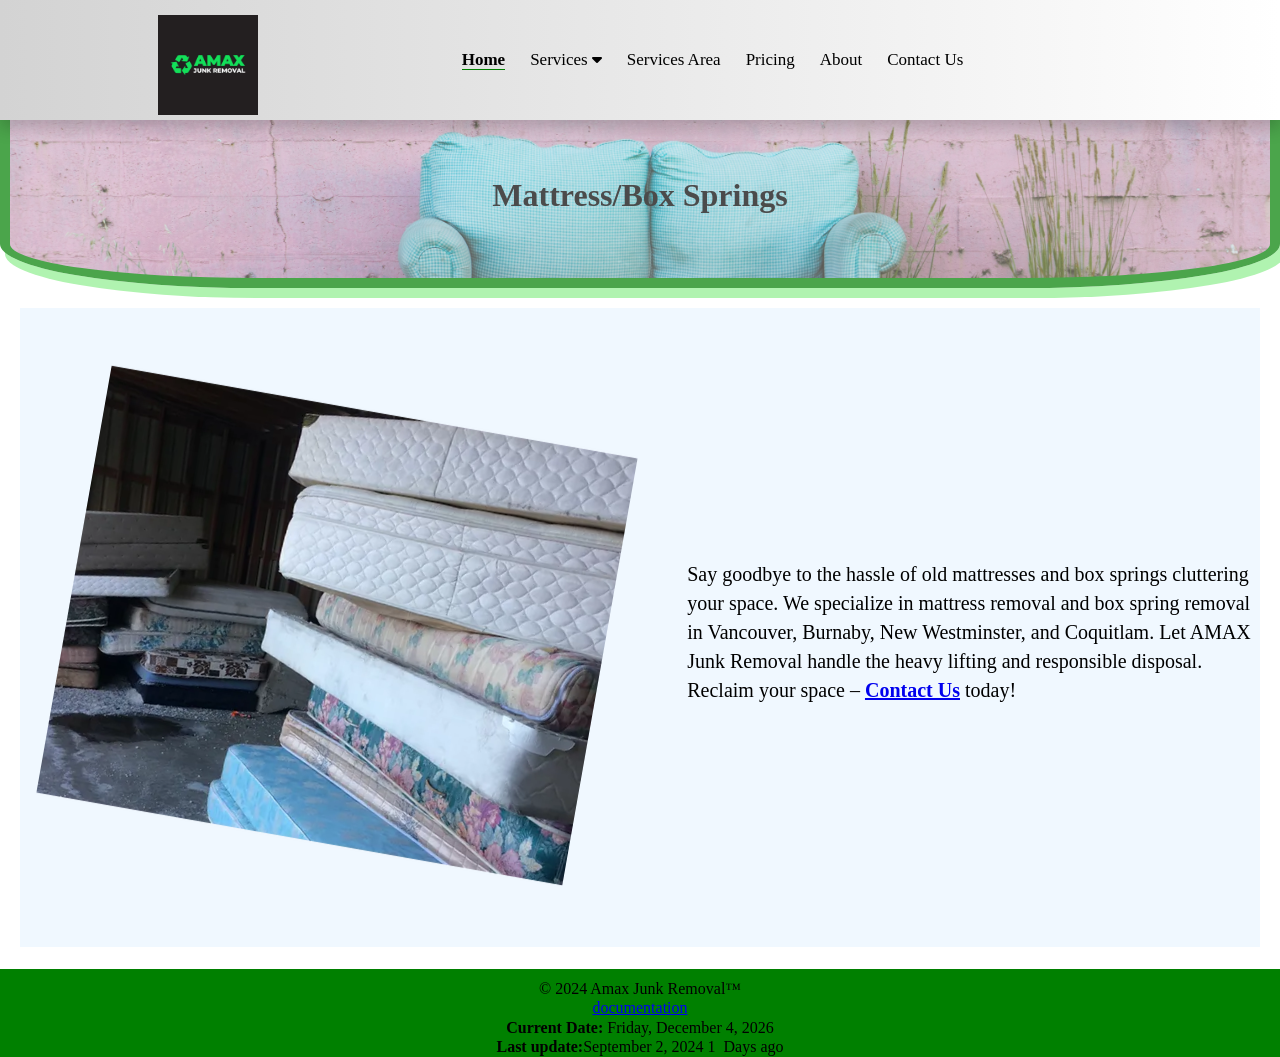
<file: mattress.html>
<!DOCTYPE html>
<html lang="en">
<head>
    <meta charset="UTF-8">
    <meta name="viewport" content="width=device-width, initial-scale=1", minimum-scale="1"/>
    <title>Mattress Removal</title>
    
    <link rel="stylesheet" href="https://fonts.googleapis.com/css2?family=Material+Symbols+Outlined:opsz,wght,FILL,GRAD@20..48,100..700,0..1,-50..200" />
    <link rel="stylesheet" href="https://cdnjs.cloudflare.com/ajax/libs/font-awesome/6.5.1/css/all.min.css" integrity="sha512-DTOQO9RWCH3ppGqcWaEA1BIZOC6xxalwEsw9c2QQeAIftl+Vegovlnee1c9QX4TctnWMn13TZye+giMm8e2LwA==" crossorigin="anonymous" referrerpolicy="no-referrer" />
    <link rel="stylesheet" type="text/css" href="css/styles.css">>
</head>
<body>
 
     <!---------------------Navigation----------------------------------------->
   
    <nav>
    
        <div class="Amax-logo">
            <a href="index.html"><img src="img/Amax Junk Removal Logo.jpg"></a>
        </div> 
        
        
        <ul class="nav-links" >
            <div class="close-btn"> 
                <i class="fa-solid fa-x"></i>
            </div>  
        
        <li><a class="active " href="index.html">Home</a></li>
        <li><a href="#">Services</a>
            <i class="fa-solid fa-caret-down"></i>
            <ul>
                <li><a href="">Aparmtment/house cleanout</a></li>
                <li><a href="Appliance.html">Appliance Removal</a></li>
                <li><a href="">Cardboard Recyling</a></li>
                <li><a href="">Carpet Removal</a></li>
                <li><a href="">Electronic Removal</a></li>
                <li><a href="">Estate Cleanout</a></li>                 
                <li><a href="furniture.html">Furniture Removal</a></li>
                <li><a href="">Garage Clean Out</a></li>
                <li><a href="">Hoarding Cleanout</a></li>
                <li><a href="">Hot Tub Removal</a></li>
                <li><a href="">Light Demolition</a></li>
                <li><a href="mattress.html">Mattress Removal</a></li>
                <li><a href="">Piano Removal</a></li>
                <li><a href="">Shed Cleanouts</a></li>
                <li><a href="">Storage Unit Clean Out</a></li>
                <li><a href="">Trampoline Removal</a></li>
            </ul>
        </li>
        <li><a  href="servicearea.html">Services Area</a></li>
        <li><a href="pricing.html">Pricing</a></li>
        <li><a  href="about.html">About</a></li>
        <li><a href="contact-us.html">Contact Us</a></li>
    </ul>  
           
       
        <div class="mobile-btn">
        <i class="fa-solid fa-bars"d></i>
        </div> 
    
    
    
    </nav>

<main>
    <header class="service-header">
        <div class="service-text">
            <h1>Mattress/Box Springs</h1>
        </div>
    </header>    

    <section class="service-container">
        <div class="service-container-image">
            <img src="img/mattress-service.webp">
        </div>
        <div class="service-container-content">
            <p> Say goodbye to the hassle of old mattresses and box springs cluttering your space. We specialize in mattress removal and box spring removal in Vancouver, Burnaby, New Westminster, and Coquitlam. Let AMAX Junk Removal handle the heavy lifting and responsible disposal. Reclaim your space – <strong><a href="tel:+2365658999">Contact Us</a></strong> today! </p>
        </div>
    </section>

    
</main>



<footer> 
    <p>&#169; 2024 Amax Junk Removal&#8482;</p>
    <p><a href="cross-reference.html">documentation</a></p>
    <p id="current-time"></p>
    <p> <span id="lastupdateago"></span> &nbsp;Days ago</p>
</footer>





<script src="js/main.js"></script>
</body>
</html>
</file>
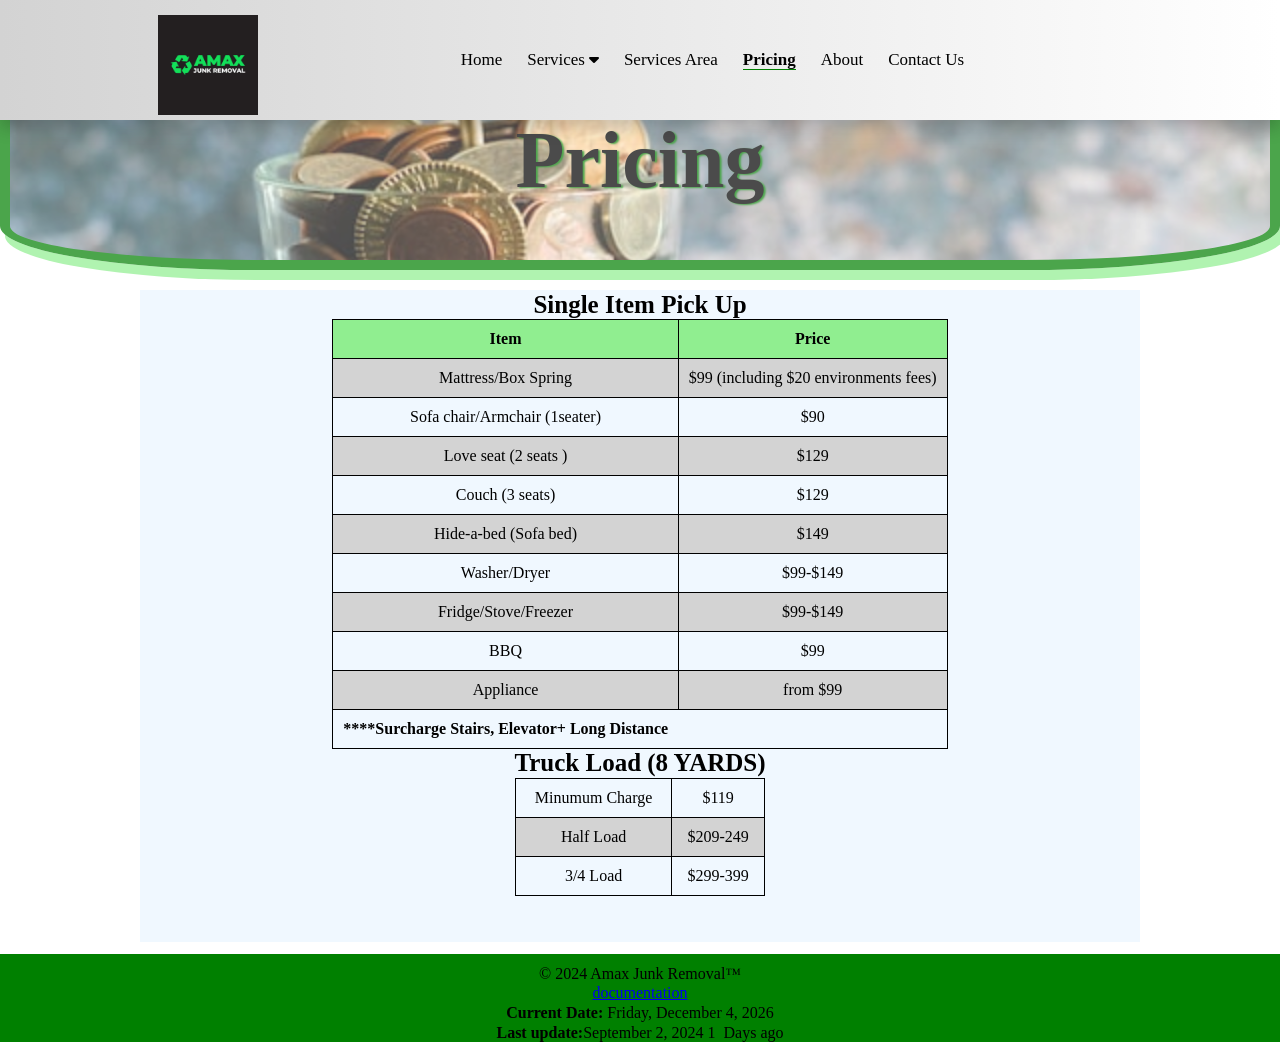
<file: pricing.html>
<!DOCTYPE html>
<html lang="en">
<head>
    <meta charset="UTF-8">
    <meta name="viewport" content="width=device-width, initial-scale=1.0">
    <title>Pricing</title>
    
    <link rel="stylesheet" href="https://fonts.googleapis.com/css2?family=Material+Symbols+Outlined:opsz,wght,FILL,GRAD@20..48,100..700,0..1,-50..200" />
    <link rel="stylesheet" href="https://cdnjs.cloudflare.com/ajax/libs/font-awesome/6.5.1/css/all.min.css" integrity="sha512-DTOQO9RWCH3ppGqcWaEA1BIZOC6xxalwEsw9c2QQeAIftl+Vegovlnee1c9QX4TctnWMn13TZye+giMm8e2LwA==" crossorigin="anonymous" referrerpolicy="no-referrer" />
    <link rel="stylesheet" type="text/css" href="css/styles.css">
</head>
<body>
 
     <!---------------------Navigation----------------------------------------->
 
     <nav>
    
        <div class="Amax-logo">
            <a href="index.html"><img src="img/Amax Junk Removal Logo.jpg"></a>
        </div> 
        
        
        <ul class="nav-links" >
            <div class="close-btn"> 
                <i class="fa-solid fa-x"></i>
            </div>  
        
        <li><a href="index.html">Home</a></li>
        <li><a href="#">Services</a>
            <i class="fa-solid fa-caret-down"></i>
            <ul>
                <li><a href="">Aparmtment/house cleanout</a></li>
                <li><a href="Appliance.html">Appliance Removal</a></li>
                <li><a href="">Cardboard Recyling</a></li>
                <li><a href="">Carpet Removal</a></li>
                <li><a href="">Electronic Removal</a></li>
                <li><a href="">Estate Cleanout</a></li>                 
                <li><a href="furniture.html">Furniture Removal</a></li>
                <li><a href="">Garage Clean Out</a></li>
                <li><a href="">Hoarding Cleanout</a></li>
                <li><a href="">Hot Tub Removal</a></li>
                <li><a href="">Light Demolition</a></li>
                <li><a href="mattress.html">Mattress Removal</a></li>
                <li><a href="">Piano Removal</a></li>
                <li><a href="">Shed Cleanouts</a></li>
                <li><a href="">Storage Unit Clean Out</a></li>
                <li><a href="">Trampoline Removal</a></li>
            </ul>
        </li>
        <li><a  href="servicearea.html">Services Area</a></li>
        <li><a class="active "  href="pricing.html">Pricing</a></li>
        <li><a  href="about.html">About</a></li>
        <li><a href="contact-us.html">Contact Us</a></li>
    </ul>  
           
       
        <div class="mobile-btn">
        <i class="fa-solid fa-bars"d></i>
        </div> 
    
    
    
    </nav>

<main>
    <section class="pricing">
        <div class="pricing-text">
            <h1>Pricing</h1>
        </div>
    </section>
    <section>
        <section class="pricing-container">
           
            <div class="pricing-table-container">
                <div class="row">
                    <div class="column">
                        <h3>Single Item Pick Up</h3>
                        <table class="pricing-table">
                           <tr class="pricing-title">
                               
                                <th>Item</th>
                                <th>Price</th>
                            </tr>
                            <tr>
                               
                                <td>
                                    Mattress/Box Spring
                                </td>   
                                <td>
                                    $99
                                    (including $20 environments fees)
                                </td>
                            </tr>
                            <tr>
                                                         
                               <td>
                                Sofa chair/Armchair (1seater)
                               </td>                            
                               <td>
                                    $90
                               </td>
                             </tr>
                              <tr>
                                                          
                               <td>
                                Love seat (2 seats )
                               </td>                            
                               <td>
                                $129
                               </td>
                             </tr>
                             <tr>
                                                         
                               <td>
                                Couch (3 seats)
                               </td>                            
                               <td>
                                $129
                               </td>
                             </tr>
                             <tr>
                                                           
                               <td>
                                Hide-a-bed (Sofa bed)
                               </td>                            
                               <td>
                                $149
                               </td>
                             </tr>
                             <tr>
                                                         
                               <td>
                                Washer/Dryer
                               </td>                            
                               <td>
                                $99-$149
                               </td>
                             </tr>
                             <tr>
                                                       
                               <td>
                                Fridge/Stove/Freezer
                               </td>                            
                               <td>
                                $99-$149
                               </td>
                             </tr>
                             <tr>
                                                         
                               <td>
                                BBQ
                               </td>                            
                               <td>
                                $99
                               </td>
                             </tr>
                             <tr>
                                                          
                               <td>
                                Appliance 
                               </td>                            
                               <td>
                                from $99
                               </td>
                             </tr>
                             <tr class="table-text">
                                <th>
                               <strong> ****Surcharge
                                    Stairs, Elevator+ Long Distance</strong> 
                                
                                </th>
                             </tr>
                      </table>
                      <h3>Truck Load (8 YARDS) </h3>
                      <table class="truck-price">
                        <tr>
                            <td>
                                Minumum Charge
                            </td>
                            <td>
                                $119
                            </td>
                        </tr>
                        <tr>
                            <td>
                                Half Load
                            </td>
                            <td>
                                $209-249
                            </td> 
                        </tr>
                        <tr>
                            <td>
                                3/4 Load 
                            </td>
                            <td>
                                $299-399
                            </td>
                        </tr>
                           
                             
                              


                    </table>
                  
                    </div>
                
                    </div>
                </div>





            
        </section>
    </section>
    
</main>



<footer> 
    <p>&#169; 2024 Amax Junk Removal&#8482;</p>
    <p><a href="cross-reference.html">documentation</a></p>
    <p id="current-time"></p>
    <p> <span id="lastupdateago"></span> &nbsp;Days ago</p>
</footer>





    <script src="js/main.js"></script>
</body>
</html>
</file>
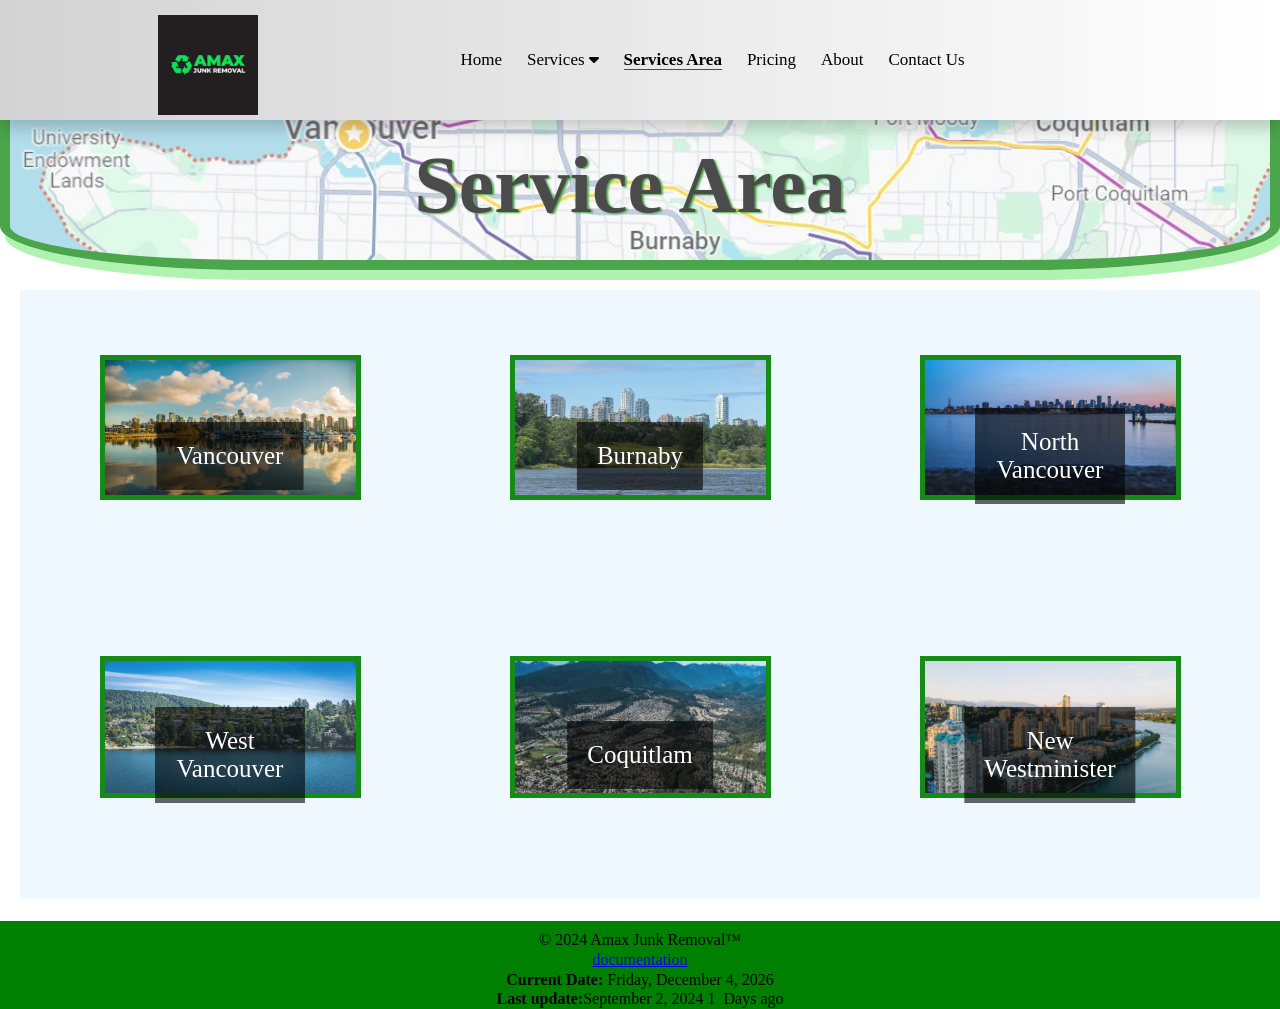
<file: servicearea.html>
<!DOCTYPE html>
    <html lang="en">
    <head>
        <meta charset="UTF-8">
        <meta name="viewport" content="width=device-width, initial-scale=1.0">
        <title>Service Area</title>
        
        <link rel="stylesheet" href="https://fonts.googleapis.com/css2?family=Material+Symbols+Outlined:opsz,wght,FILL,GRAD@20..48,100..700,0..1,-50..200" />
        <link rel="stylesheet" href="https://cdnjs.cloudflare.com/ajax/libs/font-awesome/6.5.1/css/all.min.css" integrity="sha512-DTOQO9RWCH3ppGqcWaEA1BIZOC6xxalwEsw9c2QQeAIftl+Vegovlnee1c9QX4TctnWMn13TZye+giMm8e2LwA==" crossorigin="anonymous" referrerpolicy="no-referrer" />
        <link rel="stylesheet" type="text/css" href="css/styles.css">
    </head>
    <body>
    
        <!---------------------Navigation----------------------------------------->
    
        <nav>
    
            <div class="Amax-logo">
                <a href="index.html"><img src="img/Amax Junk Removal Logo.jpg"></a>
            </div> 
            
            
            <ul class="nav-links" >
                <div class="close-btn"> 
                    <i class="fa-solid fa-x"></i>
                </div>  
            
            <li><a  href="index.html">Home</a></li>
            <li><a href="#">Services</a>
                <i class="fa-solid fa-caret-down"></i>
                <ul>
                    <li><a href="">Aparmtment/house cleanout</a></li>
                    <li><a href="Appliance.html">Appliance Removal</a></li>
                    <li><a href="">Cardboard Recyling</a></li>
                    <li><a href="">Carpet Removal</a></li>
                    <li><a href="">Electronic Removal</a></li>
                    <li><a href="">Estate Cleanout</a></li>                 
                    <li><a href="furniture.html">Furniture Removal</a></li>
                    <li><a href="">Garage Clean Out</a></li>
                    <li><a href="">Hoarding Cleanout</a></li>
                    <li><a href="">Hot Tub Removal</a></li>
                    <li><a href="">Light Demolition</a></li>
                    <li><a href="mattress.html">Mattress Removal</a></li>
                    <li><a href="">Piano Removal</a></li>
                    <li><a href="">Shed Cleanouts</a></li>
                    <li><a href="">Storage Unit Clean Out</a></li>
                    <li><a href="">Trampoline Removal</a></li>
                </ul>
            </li>
            <li><a  class="active " href="servicearea.html">Services Area</a></li>
            <li><a href="pricing.html">Pricing</a></li>
            <li><a  href="about.html">About</a></li>
            <li><a href="contact-us.html">Contact Us</a></li>
        </ul>  
               
           
            <div class="mobile-btn">
            <i class="fa-solid fa-bars"d></i>
            </div> 
        
        
        
        </nav>

    <main>


        <div class="background-container"></div>

    <section class="service-area">
        <div class="service-area-text">  
            <h1>Service Area</h1>
        </div>
    </section>

    <div class="service-area-container">
        <div class="SA-content">
            <img src="img/Vancouver.jpg" title="city" alt="Vancouver">
            <p>Vancouver</p>
        </div>
        <div class="SA-content">
            <img src="img/Burnaby.jpg" title="city" alt="Burnaby">
            <p>Burnaby</p>
        </div>
        <div class="SA-content">
            <img src="img/North Vancouver.jpg" title="city" alt="North Vancouver">
            <p>North Vancouver</p>
        </div>  
        <div class="SA-content">
            <img src="img/West Vancouver.jpg" title="city" alt="West Vancouver">
            <p>West Vancouver</p>
        </div>
        <div class="SA-content">
            <img src="img/coquitlam.webp" title="city" alt="Coquitlam">
            <p>Coquitlam</p>
        </div>
        <div class="SA-content">
            <img src="img/new westminister.webp" title="city" alt="New Westminister">
            <p>New Westminister</p>
        </div>
       
      </div>
   
             
   
















                   


    </main>

   
  
<footer> 
    <p>&#169; 2024 Amax Junk Removal&#8482;</p>
    <p><a href="cross-reference.html">documentation</a></p>
    <p id="current-time"></p>
    <p> <span id="lastupdateago"></span> &nbsp;Days ago</p>
</footer>





        <script src="js/main.js"></script>
    </body>
    </html>
</file>
<file: css/styles.css>
@import url('https://fonts.googleapis.com/css2?family=Playfair+Display:wght@400;500;700&display=swap');

/*General Style, global, set up*/ 

* {
    box-sizing: border-box;
    margin: 0; 
    padding: 0; 
    font-family: 'Playfair, sans-serif'; 
 
}







html {
     scroll-behavior: smooth;
    background-color: hsla(0, 0, 100%, 0);
    width: 100%; 
    height: 100vh; 

   
 }
a {
    cursor: pointer;    
    
}


body {
    
    position: relative;
    min-height: 100vh;  
    padding-bottom: 10vh; 

}


@media screen and (max-width: 768px) {
    html, body {
        width: 100%; 
        
        margin: 0; 
        padding: 0; 
        overflow-x:hidden;
        padding-bottom: 10vh; 
    }
}


/*Navigation*/ 


nav {
    position: fixed;
    top: 0;  
    width: 100%; 
    height: 120px; 
    display: flex; 
    justify-content: space-evenly; 
    align-items: center;
    background-image: linear-gradient(to right, lightgray, white);
    z-index: 20; 
    box-shadow: 0 8px 16px 0 rgba(0,0,0,0.2);
}

nav .Amax-logo  {
    width: 120px;     
    margin-top: 10px; 

}




nav .Amax-logo img {
    height: 100px; 
    display:flex; 
    align-self: center;
    
}

nav .Amax-logo:hover {
    opacity: 0.8; 
}
nav .nav-links   {
    display: flex;
    align-items: center;
    gap: 25px; 
    list-style: none;
   
}




nav .nav-links li a {
    
     text-decoration: none;
     color: black; 
     font-size: 17px;     
    
     
    
 }
 
 nav .nav-links li a.active {
     font-weight: bold; 
     border-bottom: 1px double green; 
 }
 
 nav .nav-links li a:hover {
     color: rgba(17, 187, 17, 1); 
     transition: 0.3s ease;
 }
 
 nav .nav-links li ul {
     width: 220px;  
     position: absolute;
     top: 10;  
     background-image: linear-gradient(to right, lightgray, white);
     list-style: none;
     display: none; 
     
  
      
 }


 
 
 .nav-links li:hover > ul {
    display: block;
    
     
 }
 
 
 nav .nav-links li ul li {
     position: relative; 
     width: fit-content;  
     line-height: 22px; 
     padding: 5px 5px;  
     margin: 0 5px; 
   
     white-space: nowrap;
     
 }
  nav .nav-links ul li  ul a:link {
    color: rgb(17, 187, 17); 
 }
nav .nav-links ul li ul a:visited {
    color: black;  
}

nav .nav-links ul li ul a:focus 
 nav .nav-links ul li  ul a:hover {
     
   color: rgb(17, 187, 17); 
    
 }
 
 nav .nav-links ul li ul a:active {
    color:blue; 
 }
 
 



 
 nav .nav-links li:hover  .fa-caret-down  {
     transform: rotate(180deg);
     color: rgb(17, 187, 17); 
     
 }

.cross-ref-link {
    margin-left: 400px; 
}





/*mobile */

.close-btn .fa-x {
    display: none; 
}

nav  .mobile-btn .fa-bars {
    display:none; 
    
    align-items: center;
    margin: 20px; 
    padding: 20px;
    
}




nav .contact-us-btn a {
    text-transform:uppercase;
    text-decoration: none;
    color: black; 
}

nav .contact-us-btn:hover {
    background-color: rgb(17, 187, 17);   
}


.mobilemenu {
    display: none;
}

nav .nav-links.cross-ref-link {
    text-align: center;
}

/*responsiveness header for mobile */ 

@media screen and (min-width: 320px) and (max-width: 768px) {


    nav .Amax-logo  {
        width: 120px;     
       margin-left: 20px; 
    
    }
    
    

    nav .nav-links {
        display: none;
    }

    nav .mobile-btn .fa-bars {
        width: 100px; 
        height: 60px; 
        display: block; 
        cursor: pointer;
        
    }   

    .close-btn .fa-x {
        display: block;
        text-align: left; 
        margin-top: 40px; 
        margin-left: 50px; 
        margin-bottom: 20px;  
      
    }

   nav  .nav-links {
    position:fixed; 
    top: 0; 
    bottom: 0;  
    right: -200%; 
   display: block;
    width: 290px;    
       
    width: 100%; 
    padding: 10px 0; 
    overflow: auto;
    z-index: 50;
    background-image: linear-gradient(to right, lightgray, white); 
    transition: all 0.5s ease;
    
}
    
nav .nav-links > li {
  
   display: block;
    margin-bottom: 20px;  
   padding: 5px 12px; 
   text-align: center;
   
    
}

nav .nav-links li a.active {
    font-weight: bold; 
    border-bottom: none;
}


nav .nav-links > li:hover > .fa-angle-down {
    
    color: rgb(17, 187, 17); 
    transform: rotate(0); 
  
}



nav .nav-links  li  ul  {
    display: none;
    width: 100%; 
    position: relative;
    
    
    
    scroll-behavior: smooth;
    
    transition: max-height, .4s easeout; 
   
}


nav .nav-links li ul > li {
    padding: 10px 10px; 
    width: 100%; 
    
}

nav .nav-links li ul li:last-child {
    border: none; 
}

nav .nav-links li u li a:link {
    color: red
}
    
    
    
    nav .nav-links li u li a:visited {
    color: purple; 
}

nav .nav-links li ul li a:focus 
nav .nav-links li ul li a:hover {    
    color: black;
   
    
}

nav .nav-links li ul li a:active   {
    color: blue; 
}
}

.cross-ref-link {
    margin-left: 300px; 
}






   
/*Hero */

.hero {
    background: url(../img/amax_truck.jpg);
    max-width: 100%; 
    height:100vh; 
    background-position: center;
    background-repeat:no-repeat;
    background-size: cover;
       opacity: 0.9; 
    display:flex; 
    justify-content: center;
    align-items: center;
    position: relative;
    
}

.hero .hero-text {
     
    background: rgb(0,0, 0, 0.8);
    padding: 25px;  
  
}

.hero-text {
    
    font-size: 20px; 
    color: white; 
    text-align: center;
    position: absolute; 
    top: 60%; 
    left: 50%; 
  
    transform: translate(-50%, -50%);
    display: flex;
    flex-direction: column;
    justify-content: center;
    align-items: center;
   
     
}



.hero-text h1 {
    font-size: 30px;
    text-align: center;
    text-transform: uppercase;
    margin: auto;  
    text-shadow: 2px 1px 2px green; 
}

.hero-text .list  {
    
    list-style-position: inside;
    list-style-image: url(../img/square-check-solid\ \(1\).svg);
    font-size: 25px; 
    color: white;  
    
    
}

.hero-text ul  li {

    text-align: center; 
    padding-bottom: 10px;
    
}



.hero-text  p a {
    color: white; 
   
}

.hero-btn-container {
    display: flex; 
    justify-content: center;
    align-items: center;
   
}



.PS-card a {
    
    background-color: green; 
    padding: 10px;
    font-size: 15px;  
    font-weight: bold;
    text-decoration: none;
    color:black; 
    
}

.hero-btn button:hover {
  background-color: rgb(17, 187, 17);   
   
}

@media only screen and (max-width: 768px) { 
    .hero .hero-text {
     
        background: rgb(0,0, 0, 0.8);
        padding: 15px;  
      
    }
    .hero-text {
        font-size: 15px; 
    }
    .hero-text h1 {
        font-size: 20px; 
    }
}


/*mobile */ 
@media only screen and (max-width: 428px) { 
    .hero .hero-text {
     
        background: rgb(0,0, 0, 0.8);
        
        padding: 15px;  
      
    }
    .hero-text h1 {
        font-size: 30px; 
    }


    .hero-text {
        font-size: 15px; 
        padding: 5px; 
    }

    .hero-text .list {
        width: 300px; 
        font-size: 15px; 
        
    }
}
/*Drop cap and intro */ 
.amax-intro {
    max-width: 800px; 
    margin-left: auto; 
    margin-right: auto; 
}

.amax-intro > p {
    text-align: left; 
    line-height: 2.5rem; 
    margin-bottom: 20px; 
    margin-top: 20px; 
}


.amax-intro p:first-child:first-letter {
    color: green; 
    font-size: 60px; 
    margin-right: 2px; 
    padding-right: 1px; 
    Padding-left: 1px; 
    border: 2px solid; 
    border-radius: 5px; 
}


/*mobile */ 
@media only screen and (max-width: 428px) { 

    .amax-intro {
        max-width: 430px; 
    }
    .amax-intro > p {
        font-size: 15px; 
        line-height: 1.5rem; 
        margin-bottom: 20px; 
        margin-top: 20px; 
        margin-left: 5px; 
        margin-right: 5px; 
        text-align: left;
    }
   
    .amax-intro p:first-child:first-letter {
        font-size: 30px; 
    }
        
    }





/*Popular sevice */

.PS-container {
    background-color: lightblue;
}


.PS-title h2 {
    font-size: 40px; 
    text-align: center;
    margin: 0;  
    padding: 25px;   
    text-shadow: 2px 1px 2px green;
}

.PS-title p {
    font-size: 20px;
    text-align: center;
     
}

.PS-title span {
    color: green; 
}

.PS-card-container {
    
    max-width: 1100px; 
      
    display:flex; 
    flex-direction: row;
    justify-content: center;
    align-items: center;
    margin-left: auto; 
    margin-right: auto; 
    padding: 20px; 
}



.PS-card {
    max-width: 200px; 
    display: flex; 
   flex-direction: column;
    justify-content: center;
    flex-basis: 150px; 
   flex-wrap: wrap;
    align-items: center; 
    margin: 10px; 
    padding: 35px;  
    background-color:white;
    border-radius: 20px; 
   transition: 0.3s;
     
   box-shadow: 0 4px 8px 0 rgba(0,0,0,0.2);
}

.PS-card img {
   

    width: 80px; 
    height: 80px; 
    margin-bottom: 0; 
    align-items: center;
   
    
}



.PS-card h3 { 
    font-size: 16px;        
    text-align: center;
    margin: 10px; 
    white-space: nowrap;
}    

.PS-card button {
    border: none; 
    background-color: green; 
    padding: 10px; 
    border-radius: 20px; 
    display: flex;
    justify-content: center;
    align-items: center;
    white-space: nowrap;
    margin-top: 10px; 
    transition: opacity 0.15s; 
}

.PS-card button:hover {
    background-color: rgb(17, 187, 17);   
    cursor: pointer;
}

.PS-card button  {
    text-transform: uppercase;
    text-decoration: none;
    color: black; 
    font-weight: bold;
}

.PS-card:hover {
    background-color: lightgreen;
    box-shadow: 0 8px 16px 0 rgba(0,0,0,0.2);
}

/*tablet */ 
@media only screen and (max-width: 768px) { 

    

    .PS-card-container {
       
        max-width: 600px; 
        display: flex;
        flex-direction: row; 
        justify-content: center;
        align-items: center;
        flex-wrap: wrap;
        
    }


   
}

/*mobile */
@media only screen and (max-width: 428px) { 

    

    .PS-card-container {
       
       
        display: flex;
        flex-direction: column; 
        justify-content: center;
        align-items: center;
        margin-left: auto; 
        margin-right: auto; 
        
    }

}
/*Service Area*/ 


.SA-title {
    margin-bottom: 20px; 
 
}


.SA-title h2 {
    font-size: 40px; 
    text-align: center;
    text-shadow: 2px 1px 2px green;
   
}

.SA-title span {
    color: green; 
}
.SA-container {
      
    background-image: url(../img/map.JPG);
    width: 100%; 
    
    background-position: center;
    background-repeat: no-repeat;
    margin-top: 40px; 
   margin-bottom: 20px; 
    opacity: 0.7; 
    display:flex; 
    justify-content: center;
    background-color: lightblue;
 
    
}

.SA-container .SA-list {
    width:fit-content; 
    background-color: rgba(0,0,0,0.9)
}


.SA-list {
    font-size: 25px; 
    color: white; 
    
}

.SA-list ul {
    list-style-position: inside;
    list-style-image: url(../img/location-dot-solid.svg);
    padding: 50px; 
    color: white;   
   
}



.SA-btn-container {
    display:flex; 
    justify-content: center;
    align-items: center;
}

.SA-btn button {
    background-color: green;
    border-radius: 25px; 
    margin-bottom: 10px;
    padding: 15px;
    font-weight:bold; 
    border: none;
    transition: opacity 0.15s; 
}

.SA-btn button a {
    text-transform: capitalize;
    text-decoration: none;
    color: black; 
}

.SA-btn button:hover {
    background-color: rgb(17, 187, 17); 
    
}






/*Steps */
.steps-title {
    
    margin-top: 35px;    
    text-align: center;
  
}

.steps-title h2 {
    font-size: 40px; 
    text-shadow: 2px 1px 2px green;
}


.steps-title span {
    text-transform: capitalize;
    color: rgb(17, 187, 17); 
    
}

.steps-container {
    width: 100%; 
    max-width: 1100px; 
    display:flex; 
    flex-direction: row;
    justify-content: center;
    margin: auto; 
  
}


.steps-box {
    display: flex; 
   flex-direction: column;
   flex: 1; 
   flex-basis: 150px;
   flex-wrap: wrap;
    max-width: 500px; 
    align-items: center; 
   margin: 40px; 
  
    background-color: lightgreen;
   border-radius: 20px;
   box-shadow: 0 4px 8px 0 rgba(0,0,0,0.2);
   transition: 0.3s;
   
    
   animation: mySlide 2s ease-in-out;  
   
   
} 

.steps-box h3 {
    display:inline; 
      font-size: 30px;
    font-weight: 700;
        background-color: lightgray; 
    color: rgb(17, 187, 17); 
    padding: 15px; 
    margin-top: 10px; 
    border-radius: 20px;
}   
    
.steps-box img {
   
    width: 50px; 
    height: 50px; 
    margin: 10px 0; 
    
}



.steps-box p {
    text-align: center; 
    font-size: 18px;
    align-items: center;
    padding: 30px 20px;  
}

.steps-box:hover {
    box-shadow: 0 8px 16px 0 rgba(0,0,0,0.2);
}




  /*Animation for steps box */

  

  @keyframes mySlide {     

    from {
        transform: translateX(100%);
    }

    to {
        trasnform: translateX(0%); 
    }
}



/*responsiveness for steps section */ 

@media only screen and (max-width: 768px) {
    .steps-container {
             
        flex-direction: column;  
        justify-content: center;
        align-items: center;
        flex-wrap: wrap;
            
    }
    
    
   .steps-box {
    display:flex; 

   
    flex: 150px; 
     
     animation: mySlide2 2s ease-in-out;
     
}

@keyframes mySlide2 {
    from {
        transform: translateY(-100%);
    }

    to {
        trasnform: translateY(0%); 
    }
}


}

/*mobile screen large medium and small */ 

@media only screen and (max-width: 428px) {

    

    .steps-container {
        
        
        flex-direction: column; 
        justify-content: center;
        align-items: center;
        flex-wrap: wrap;
      
        
    }

   .steps-box {
    display:flex; 

   
    flex: 1 1 150px; 
     
     animation: mySlide2 2s ease-in-out;  
   
   }
 }
 
 @keyframes mySlide2 {
    from {
        transform: translateX(-100%);
    }

    to {
        trasnform: translateX(0%); 
    }
}



/*Review */

.review {
    
    background-color: lightblue;
    margin-top: 30px;
    
    width: 100%; 
    
  
}

.review-title {
    margin-bottom: 20px; 
}
.review-title h2 {
    font-size: 40px; 
    text-align: center;
    text-shadow: 2px 1px 2px green;
}


.review-title span {
    color: green; 
}



.review-stars  {
    text-align: center; 
    margin: 5px; 
    padding: 5px; 
}

.review-container {
    background-color: lightblue;
    margin: 10px; 
    padding: 10px; 
    text-align: center;
    width: 100%; 
    max-width: 1100px; 
    display:flex; 
    flex-direction: row;
    justify-content: center;
    gap: 15px; 
    margin: auto; 
}
    
.review-card {
    margin: 15px; 
    padding: 18px; 
    display: flex; 
    flex-direction: column;
    
    flex-basis: 220px;  
    flex-wrap: wrap;
     
     align-items: center; 
     background-color: white;
    box-shadow: 0 4px 8px 0 rgba(0,0,0,0.2);
}

.review-card img {
    width: 80px; 
    height: 80px; 
    object-fit: cover; 
    margin: 10px; 
}

.review-card blockquote {
    text-align: center;
    font-size: 20px; 
    line-height: 1.3rem; 
    
}

/*laptop */ 

@media only screen and (max-width:1440px) {
    .review-container {
        margin-bottom: 30px; 
    }
}
/*tablet */ 
@media only screen and (max-width:768px) {
    .review-container {
        
        max-width: 600px; 
        flex-direction: column; 
        justify-content: center;
        align-items: center;
        flex-wrap: wrap;
        margin-bottom:30px; 
        
    }
}




/*mobile */
@media only screen and (max-width: 428px) {

    

    .review-container {
        
        
        flex-direction: column; 
        justify-content: center;
        align-items: center;
        flex-wrap: wrap;
        margin-bottom: 30px; 
        
    }

}





/*Contact us page */ 

.contact-us {
    background: url(../img/about\ us.jpg);
    width: 100%;  
    height:220px;  
    background-clip: border-box;
    background-origin:border-box;
    background-position: center;
    background-repeat:no-repeat;
    background-size: cover;
       opacity: 0.7; 
    display:flex; 
    justify-content: center;
    align-items: center;
    margin-top: 50px; 
    margin-bottom: 20px; 
    padding-top: 35px; 
    box-shadow: 5px 10px #90ee90; 
    border:10px solid green;  
    border-radius: 20%; 
   
    
}

#contact-us-form {
    width: 100%; 
}

.contact-us-text h1 {
    font-size: 60px; 
    text-shadow: 2px 1px 2px green;
}

.contact-form-title {
    margin-bottom: 20px; 
    
}


.contact-form-title span {
    color: green; 
    text-transform: capitalize  ;
}


.contact-form-title h4 , p {
    max-width: 900px;   
   
    font-size: 25px;
    text-align: center; 
    margin-top: 10px; 
    margin-left: auto; 
    margin-right: auto; 
    
}

.contact-form-info-container {
   
    display: flex;
    flex-direction: row;
    justify-content: center;
    align-items: center;
    
    flex: 1; 
    flex-basis: 30px; 
    flex-wrap: nowrap; 
   
    margin-left: auto; 
    margin-right: auto; 
    padding: 5px; 
   
   
}
.contact-form-info-card {

    margin-top: 25px; 
    margin-bottom: 25px; 
    padding: 15px; 
    display: flex; 
    flex-direction: row;  
    justify-content: space-between; 
    align-items: center;
    border-radius: 5px; 
    gap: 20px; 
   
    flex-wrap: nowrap;
    background-color: lightgreen;
    border-radius: 10px; 
}


.contact-form-info-card img {
    width: 30px; 
    height: 30px; 
}


form {
    background-color: #90ee90; 
    width: 100%; 
    max-width: 800px; 
    text-align: center;
    display: flex;
    flex-direction: column;
    justify-content: center;
    align-items: center;
    flex-wrap: wrap;
    margin-left: auto; 
    margin-right: auto; 
      
    padding: 50px; 
    outline: none; 
    border-radius: 5px; 
    margin-bottom: 10px; 
}

.contact-us-container label {
    display:block; 
    font-size: 20px; 
    margin-bottom: 10px; 
}

.contact-us-container input {
    width: 600px; 
    padding: 10px; 
    font-size: 20px; 
    border-radius: 5px; 
    outline: 0; 
}

.contact-us-container textarea {
    margin-top: 20px; 
    width: 600px; 
    height: 200px; 
    font-size: 20px; 
    resize: none;
}




input[type='submit']  {
    margin-top: 10px; 
    padding: 20px; 
    max-width: 600px; 
    width: 100%; 
   
    background-color: green;
    font-size: 20px; 
    font-weight:bold; 
    border: none;
    transition: opacity 0.15s; 
    cursor: pointer; 
    
}

input[type="submit"]:hover {
    background-color: rgb(17, 187, 17);   
}




input#fullname:focus:valid, 
input#email:focus:valid,
input#phone:focus:valid {
    background: rgb(213, 216, 21); 
}

input#fullname:focus:invalid, 
input#email:focus:invalid,
input#phone:focus:invalid {
    background: rgb(213, 216, 21);
}

.error {
    display: none;
    color: white; 
    border: 3px solid black; 
    background-color: red;
    outline: 0; 
    font-size: 20px; 
    padding: 2px; 
}



textarea {
    width: 100%; 
    height: 200px; 
    margin-top: 20px; 
}


textarea#message:focus:valid {
    background: rgb(213, 216, 21);
}

/*laptop small */ 

@media only screen and (max-width: 1030px) {
    .contact-form-info-card {
        flex-direction: column;
        margin: 10px; 
        padding: 5px; 
        max-width: 700px; 
    }

    form {
        flex-direction: row; 
        max-width: 700px; 
      
        margin-bottom: 20px; 
    }

}

/*tablet */ 

@media only screen and (max-width: 780px) {
    .contact-form-info-card {
        flex-direction: column;
        margin: 10px; 
        padding: 5px; 
       
    }

    form {
        flex-direction: row; 
        max-width: 700px; 
      
        margin-bottom: 20px; 
    }


}

/*Small, medium, large mobile device */ 

@media only screen and  (max-width: 428px) {

   
        .contact-form-info-card {
            flex-direction: column;
            margin: 10px; 
            padding: 5px; 
           
        }
    
        .contact-form-info-card p {
            font-size: 20px; 
            padding-bottom: auto; 
        }
    
        .contract-form-title p {
            min-width: 30px; 
            max-width: 10px;   
            font-size: 10px; 
            margin-left: auto; 
            margin-right: auto; 
            
        }

        form {
            flex-direction: row; 
            max-width: 430px; 
            margin-bottom: 20px; 
        }

        .contact-us-container label {
            width: 100%; 
        }
        .contact-us-container input {
            display: block;
            width: 100%; 
            min-width: 300px; 
            max-width: 430px; 
            padding: auto; 
            outline: none; 
          
           
        }
        .contact-us-container textarea {
            width: 300px; 
            height: 200px; 
            margin-bottom: 10px; 
            outline: none; 
        }
    }

/*Service Area */ 


.service-area {
    background: url(../img/map.JPG);
    width: 100%;  
    height:220px;  
    background-clip: border-box; 
    background-origin: border-box;
    background-position: center;
    background-repeat:no-repeat;
    background-size: cover;
       opacity: 0.7; 
    display:flex; 
    justify-content: center;
    align-items: center;
    margin-top: 50px; 
    padding: 50px 20px 0 0; 
    
    box-shadow: 5px 10px #90ee90; 
    border:10px solid green;  
    border-radius: 20%; 
}




.service-area h1 {
    font-size: 80px; 
    text-shadow: 2px 1px 2px green;
}
    
.service-area-container {
   
    
    background-color: aliceblue;
    display: grid;
    grid-template-columns: repeat(3, 1fr); 
    gap: 10px;
    padding: 10px;
    margin: 20px; 
  
   
}

.service-area-container > .SA-content {
    text-align: center;
    margin: 50px; 
    padding: 5px; 
}

.SA-content {
    position: relative; 
    
    text-align: center; 
    color: white; 
    max-width: 100%; 
}

.SA-content img {
  
  width: 90%; 
  height: 80%; 
  opacity: 0.9; 

  
}




.SA-content img:hover {
    opacity: 0.5; 
    cursor: pointer;
}

.SA-content > .SA-text {
    position:relative; 
    text-align: center;
    color: black; 
}

.SA-content  p {
    position:absolute; 
    top: 50%; 
    left: 50%; 
    transform: translate(-50%, -50%);
   background-color: rgba(0,0,0,0.6);
    color: white; 
    padding: 20px; 
    width: auto; 
}

[title="city"] {
    border: 5px solid green; 
}

/*laptop */ 
@media only screen and (max-width: 1024px) { 

    .SA-content img {
        max-width: 100%; 
      
        width: 600px; 
        height: 280px; 
   
    }
    .SA-content p {
         font-size: 20px; 
        padding: 10px; 
        text-align: center;

    }
}
/*tablet */ 
@media only screen and (max-width: 800px) { 

    .service-area-container {
        grid-template-columns: 1fr 1fr 1fr;
    }

    .SA-content img {
        width: 100%; 
        max-width: 500px; 
        height: 180px; 
      
      }
    .SA-content p {
        font-size: 15px; 
        padding: 20px; 
    }
  
  }

/*mobile */ 
@media only screen and (max-width: 450px) { 

    .service-area h1 {
        font-size: 35px; 
    }

    .service-area-container {
        grid-template-columns: auto;
    }

    .SA-content img {
        width: 100%; 
        height: 100%; 


    }

    .SA-content p {
       padding: 10px; 
    }
        

  }

/*Pricing Page */ 

.pricing {
    background: url(../img/pricing.jpg);
    width: 100%;  
    height:220px; 
    background-clip: border-box; 
    background-origin: border-box;
    background-position: center;
    background-repeat:no-repeat;
    background-size: cover;
       opacity: 0.7; 
    display:flex; 
    justify-content: center;
    align-items: center;
    margin-top: 50px; 
    box-shadow: 5px 10px #90ee90; 
    border:10px solid green;  
    border-radius: 20%; 
    
}


.pricing h1 {
    font-size: 80px; 
    text-shadow: 2px 1px 2px green;
}

.pricing-container {
    
    width: 100%;
    margin-top: 20px;     
    
   
}

.pricing-table-container {
    
   
    max-width: 1000px; 
    background-color: aliceblue;
    margin: 10px auto; 
    display: flex;
    flex-direction: column;
}
    

.pricing-table-container h3 {
    font-size: 25px; 
   text-align: center;
}
.row {
    display: flex;
    margin: 0 -2px; 
    
}

.column  {
    flex: 50%; 
    padding: 1px; 
}


.pricing-table {
    max-width: 800px; 
    border-collapse: collapse;
    border-spacing: 0;
     
    border: 1px solid black; 
    margin-left: auto; 
    margin-right: auto; 
    
    
}

.pricing-title th {
    background-color: lightgreen;
    border-left: 1px solid black; 
    border-bottom: 1px solid black; 
}





th, td {
    text-align: center;
    
    padding: 10px;
    border-left: 1px solid black; 
    border-bottom: 1px solid black; 
  }

 
  tr:nth-child(even) {
    background-color: lightgrey; 
  }

  

  .table-text th + p {
    text-align: center;
  }

  .truck-price {
    max-width: 250px; 
    border-collapse: collapse;
    border-spacing: 0;
    width: 50%; 
    border: 1px solid black; 
    margin-left:auto; 
    margin-right: auto; 
    margin-top: 1px; 
  
  }
  /*tablet and laptop */ 
  @media only screen and (min-width: 768px) and (max-width: 1440px) { 
    .truck-price {
        margin-bottom: 45px; 
    }
  }
  /*mobile */ 
  @media only screen and (min-width: 320px) and (max-width: 428px) { 
      
       .pricing h1 {
        font-size: 50px; 
       }
       .pricing-table {
        max-width: 100px; 
        margin-left: auto; 
        margin-right: auto; 
    }
   
        th, td {
           padding-left: -25px; 
           
        }
    .pricing-table-container {
        margin-bottom: 30px; 
    }
    .pricing-table-container h3 {
            font-size: 15px; 
           text-align: center;
        }

    .truck-price {
        max-width: 200px; 
        height: fit-content; 
        margin-top: 5px; 
        margin-bottom: 30px; 
        
    }
  }

/*About us page */

.about-us {
    background: url(../img/about\ us.jpg);
    width: 100%;  
    height:220px;  
    background-clip: border-box; 
    background-position: center;
    background-repeat:no-repeat;
    background-size: cover;
       opacity: 0.7; 
    display:flex; 
    justify-content: center;
    align-items: center;
    margin-top: 50px; 
    margin-bottom: 20px; 
    padding-top: 35px; 
    box-shadow: 5px 10px #90ee90; 
    border:10px solid green;  
    border-radius: 20%; 
    
}


.about-us-text h1 {
    
    font-size: 60px; 
    text-shadow: 2px 1px 2px green;
}

.about-us-container {
    
    background-color: aliceblue;
    max-width: 800px; 
        
    width: 100%;  
    height: 100%; 
  
    margin-left: auto; 
    margin-right: auto; 
    padding-top: 20px; 
    padding-bottom: 20px; 
    
     
    
}


.about-main-content > h1 {
    font-size: 35px; 
    background-color: lightgreen;
    padding: 5px; 
}

 .about-main-content > p {
    max-width: 800px; 
    
    line-height: 1.8rem; 
    
    text-align: left; 
    font-size: 18px; 
    padding: 3px;  
    
}

.about-main-content p::first-letter {
    font-size: 25px; 
    initial-letter: 2;
    border:2px solid; 
    margin: 5px; 
    padding: 5px; 

 
   
}


.about-main-content > p:first-of-type {
   color: blue; 
}

.about-main-content > p:last-of-type {
    color: darkgreen; 
}

.logo, .icon {
    float: left;
    clear: both;  
    margin: 10px 10px 10px 10px;  
  }


/*laptop */ 

@media only screen and (max-width: 1440px) {
    .about-us-container {
        margin-bottom: 40px;  
    }
}
/*tablet */ 

@media only screen and (max-width: 768px) {
    .about-us-container {
        margin-bottom: 30px;  
    }
    .about-main-content > p {
            
        line-height: 1.5rem; 
    }

}
/*mobile */ 
  @media only screen and (max-width: 428px) { 
        .about-us-container {
            margin-top: 10px; 
            margin-bottom: 60px; 
        }

        .about-main-content > p {
            
            
            line-height: 1.5rem; 
            
            
            
        }

  }


/*Mattress , furniture, appliance page */ 

header.service-header {
    background: url(../img/about\ us.jpg);
    width: 100%;  
    height:220px;  
    background-clip: border-box;
    background-position: center;
    background-repeat:no-repeat;
    background-size: cover;
    background-origin: content-box;
       opacity: 0.7; 
    display:flex; 
    justify-content: center;
    align-items: center;
    margin-top: 50px; 
    margin-bottom: 20px; 
    padding-top: 35px; 
    box-shadow: 5px 10px #90ee90; 
    border:10px solid green;  
    border-radius: 20%; 
   
    
}

    header.service-text h1 {
        font-size: 60px; 
        text-shadow: 2px 1px 2px green;
        text-align: center;
        
    }

    .service-container {
        
        background-color: aliceblue;
        display: flex;
        justify-content: center;
        align-items:center; 
        margin: 20px; 
        
        
    }

    .service-container-image img {
       flex: 1; 
       margin: 50px; 
       transform: rotate(10deg);
       width: 80%; 
       height: 65%; 
        animation: myService 2s ease-in-out;
     
     
    }
    /*animation for service iamge */ 
  @keyframes myService {     

    from {
        transform: translateX(-100%);
    }

    to {
        trasnform: translateX(0%); 
    }
}

       
    

    .service-container-content p {
        max-width: 600px; 
       flex: 1; 
       text-align: left;
       line-height: 1.8rem; 
       font-size:20px; 
       animation: myServicecontent 2s; 
    }   

    @keyframes myServicecontent {

        from {
            left: 0; 
        }

        to {
            left: 100%; 
        }
    }

    
     
    /*tablet */ 
    @media only screen and (max-width: 800px) { 
        .service-container {
            flex-direction: column;
            margin-bottom: 40px; 
        }

        .service-container-content p {
            max-width: 700px; 
            font-size: 15x; 
            flex-wrap: wrap;
            display: block;
            text-align: left; 
            margin: 20px; 
        }

        .service-container-image img {
            width: 40%; 
        }
    }
   
    /*mobile */ 
    @media only screen and (max-width: 428px) { 

       .service-text h1 {
            font-size:35px; 
            text-align: center;
       }
        .service-container {
            flex-direction: column;
        }

        .service-container-image img {
            width: 70%; 
            height: 70%; 
            text-align: center;
        }

        .service-container-content p {
            max-width: 400px; 
            flex-wrap: wrap;
        }

        form {
            max-width: 400px; 
            display:flex; 
            justify-content: center;
        }

    }





/*footer */ 

footer {
    
    background-color: green;
    width: 100%;  
    position:absolute;    
  
    bottom: 0; 
    height:88px;  
    display: flex;
    flex-direction: column;
    justify-content: center;
    align-items: center;
   
    
}


footer p {
    line-height: 0.6em; 
    text-align: right; 
    font-size: 16px; 
    
    
}
</file>
<file: css/cross-reference.css>
/*cross reference css */ 

.cross-ref-page {
    font-size: 20px;
    margin-left: 30px; 
    margin-right: 30px; 
    
}

.cross-reference-title {
    text-align: center;
    font-weight: bold; 
    font-size: 30px;
    margin: 20px; 
}
</file>
